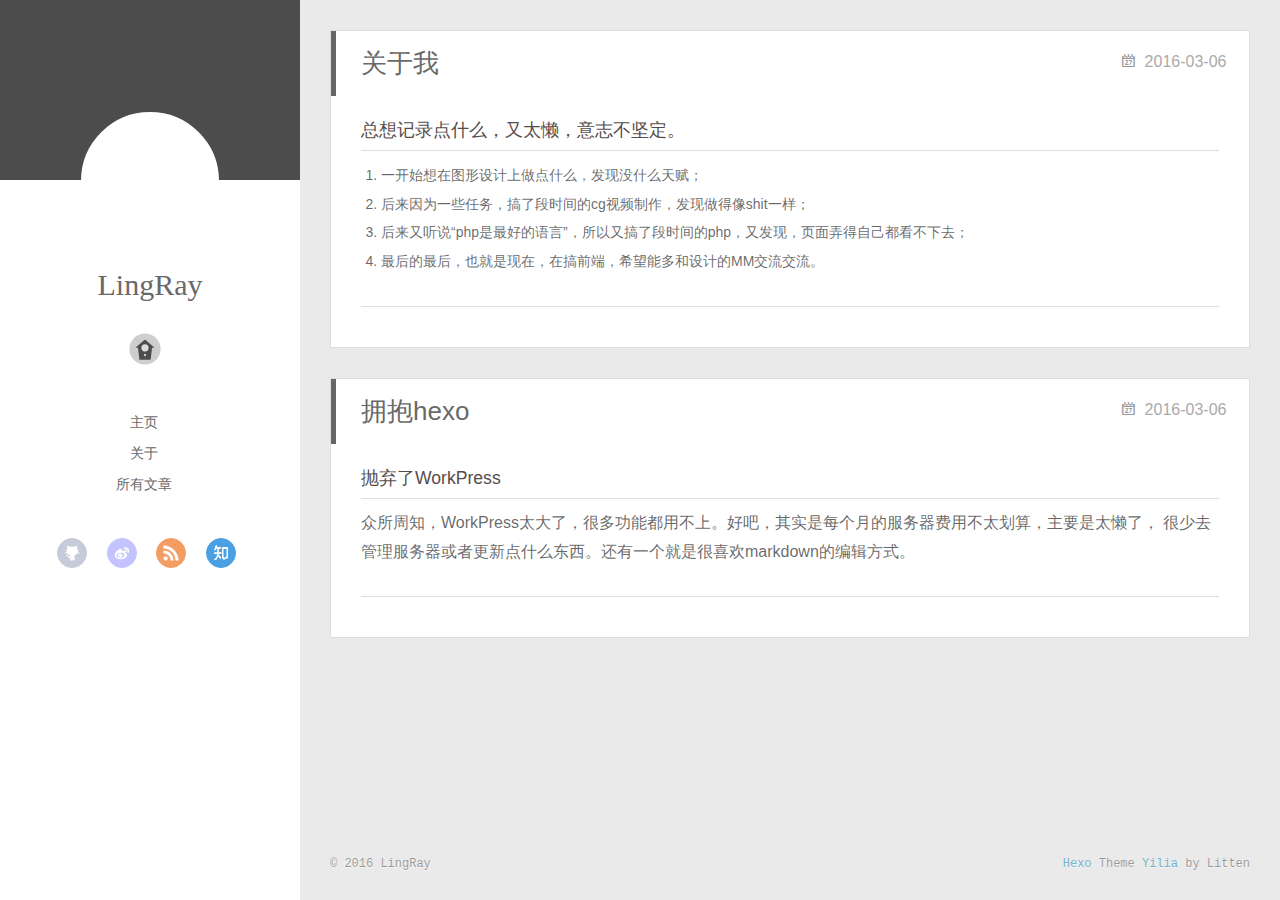
<file: index.html>
<!DOCTYPE html>
<html>
<head>
  <meta charset="utf-8">
  
  <meta http-equiv="X-UA-Compatible" content="IE=edge" >
  <title>LingRay&#39;s Blog</title>
  <meta name="viewport" content="width=device-width, initial-scale=1, maximum-scale=1">
  <meta name="description">
<meta property="og:type" content="website">
<meta property="og:title" content="LingRay's Blog">
<meta property="og:url" content="http://LingRay.github.io/index.html">
<meta property="og:site_name" content="LingRay's Blog">
<meta property="og:description">
<meta name="twitter:card" content="summary">
<meta name="twitter:title" content="LingRay's Blog">
<meta name="twitter:description">
  
    <link rel="alternative" href="/atom.xml" title="LingRay&#39;s Blog" type="application/atom+xml">
  
  
    <link rel="icon" href="/favicon.png">
  
  <link rel="stylesheet" href="/css/style.css">
</head>

<body>
  <div id="container">
    <div class="left-col">
    <div class="overlay"></div>
<div class="intrude-less">
	<header id="header" class="inner">
		<a href="/" class="profilepic">
			
			<img lazy-src="/img/img-head.jpg" class="js-avatar">
			
		</a>

		<hgroup>
		  <h1 class="header-author"><a href="/">LingRay</a></h1>
		</hgroup>

		

		
			<div class="switch-btn">
				<div class="icon">
					<div class="icon-ctn">
						<div class="icon-wrap icon-house" data-idx="0">
							<div class="birdhouse"></div>
							<div class="birdhouse_holes"></div>
						</div>
						<div class="icon-wrap icon-ribbon hide" data-idx="1">
							<div class="ribbon"></div>
						</div>
						
						
						<div class="icon-wrap icon-me hide" data-idx="3">
							<div class="user"></div>
							<div class="shoulder"></div>
						</div>
						
					</div>
					
				</div>
				<div class="tips-box hide">
					<div class="tips-arrow"></div>
					<ul class="tips-inner">
						<li>Menu</li>
						<li>Tags</li>
						
						
						<li>About</li>
						
					</ul>
				</div>
			</div>
		

		<div class="switch-area">
			<div class="switch-wrap">
				<section class="switch-part switch-part1">
					<nav class="header-menu">
						<ul>
						
							<li><a href="/">主页</a></li>
				        
							<li><a href="/about">关于</a></li>
				        
							<li><a href="/archives">所有文章</a></li>
				        
						</ul>
					</nav>
					<nav class="header-nav">
						<div class="social">
							
								<a class="github" target="_blank" href="#" title="github">github</a>
					        
								<a class="weibo" target="_blank" href="http://weibo.com/520020919/" title="weibo">weibo</a>
					        
								<a class="rss" target="_blank" href="#" title="rss">rss</a>
					        
								<a class="zhihu" target="_blank" href="#" title="zhihu">zhihu</a>
					        
						</div>
					</nav>
				</section>
				
				
				<section class="switch-part switch-part2">
					<div class="widget tagcloud" id="js-tagcloud">
						
					</div>
				</section>
				
				
				

				
				
				<section class="switch-part switch-part3">
				
					<div id="js-aboutme">好懒，又想记录点什么······</div>
				</section>
				
			</div>
		</div>
	</header>				
</div>

    </div>
    <div class="mid-col">
      <nav id="mobile-nav">
  	<div class="overlay">
  		<div class="slider-trigger"></div>
  		<h1 class="header-author js-mobile-header hide">LingRay</h1>
  	</div>
	<div class="intrude-less">
		<header id="header" class="inner">
			<div class="profilepic">
			
				<img lazy-src="/img/img-head.jpg" class="js-avatar">
			
			</div>
			<hgroup>
			  <h1 class="header-author">LingRay</h1>
			</hgroup>
			
			<nav class="header-menu">
				<ul>
				
					<li><a href="/">主页</a></li>
		        
					<li><a href="/about">关于</a></li>
		        
					<li><a href="/archives">所有文章</a></li>
		        
		        <div class="clearfix"></div>
				</ul>
			</nav>
			<nav class="header-nav">
				<div class="social">
					
						<a class="github" target="_blank" href="#" title="github">github</a>
			        
						<a class="weibo" target="_blank" href="http://weibo.com/520020919/" title="weibo">weibo</a>
			        
						<a class="rss" target="_blank" href="#" title="rss">rss</a>
			        
						<a class="zhihu" target="_blank" href="#" title="zhihu">zhihu</a>
			        
				</div>
			</nav>
		</header>				
	</div>
</nav>

      <div class="body-wrap">
  
    <article id="post-about/about_me" class="article article-type-post" itemscope itemprop="blogPost">
  
    <div class="article-meta">
      <a href="/2016/03/06/about/about_me/" class="article-date">
  	<time datetime="2016-03-06T13:56:13.831Z" itemprop="datePublished">2016-03-06</time>
</a>
    </div>
  
  <div class="article-inner">
    
      <input type="hidden" class="isFancy" />
    
    
      <header class="article-header">
        
  
    <h1 itemprop="name">
      <a class="article-title" href="/2016/03/06/about/about_me/">关于我</a>
    </h1>
  

      </header>
      
    
    <div class="article-entry" itemprop="articleBody">
      
        <h3 id="总想记录点什么，又太懒，意志不坚定。"><a href="#总想记录点什么，又太懒，意志不坚定。" class="headerlink" title="总想记录点什么，又太懒，意志不坚定。"></a>总想记录点什么，又太懒，意志不坚定。</h3><ol>
<li>一开始想在图形设计上做点什么，发现没什么天赋；</li>
<li>后来因为一些任务，搞了段时间的cg视频制作，发现做得像shit一样；</li>
<li>后来又听说“php是最好的语言”，所以又搞了段时间的php，又发现，页面弄得自己都看不下去；</li>
<li>最后的最后，也就是现在，在搞前端，希望能多和设计的MM交流交流。</li>
</ol>

      
    </div>
    
    <div class="article-info article-info-index">
      
      
      

      
      <div class="clearfix"></div>
    </div>
    
  </div>
  
</article>









  
    <article id="post-init" class="article article-type-post" itemscope itemprop="blogPost">
  
    <div class="article-meta">
      <a href="/2016/03/06/init/" class="article-date">
  	<time datetime="2016-03-06T09:52:07.806Z" itemprop="datePublished">2016-03-06</time>
</a>
    </div>
  
  <div class="article-inner">
    
      <input type="hidden" class="isFancy" />
    
    
      <header class="article-header">
        
  
    <h1 itemprop="name">
      <a class="article-title" href="/2016/03/06/init/">拥抱hexo</a>
    </h1>
  

      </header>
      
    
    <div class="article-entry" itemprop="articleBody">
      
        <h3 id="抛弃了WorkPress"><a href="#抛弃了WorkPress" class="headerlink" title="抛弃了WorkPress"></a>抛弃了WorkPress</h3><p> 众所周知，WorkPress太大了，很多功能都用不上。好吧，其实是每个月的服务器费用不太划算，主要是太懒了， 很少去管理服务器或者更新点什么东西。还有一个就是很喜欢markdown的编辑方式。</p>

      
    </div>
    
    <div class="article-info article-info-index">
      
      
      

      
      <div class="clearfix"></div>
    </div>
    
  </div>
  
</article>









  
  
</div>
      <footer id="footer">
  <div class="outer">
    <div id="footer-info">
    	<div class="footer-left">
    		&copy; 2016 LingRay
    	</div>
      	<div class="footer-right">
      		<a href="http://hexo.io/" target="_blank">Hexo</a>  Theme <a href="https://github.com/litten/hexo-theme-yilia" target="_blank">Yilia</a> by Litten
      	</div>
    </div>
  </div>
</footer>
    </div>
    
  <link rel="stylesheet" href="/fancybox/jquery.fancybox.css">


<script>
	var yiliaConfig = {
		fancybox: true,
		mathjax: true,
		animate: true,
		isHome: true,
		isPost: false,
		isArchive: false,
		isTag: false,
		isCategory: false,
		open_in_new: false
	}
</script>
<script src="http://7.url.cn/edu/jslib/comb/require-2.1.6,jquery-1.9.1.min.js"></script>
<script src="/js/main.js"></script>






<script type="text/x-mathjax-config">
MathJax.Hub.Config({
    tex2jax: {
        inlineMath: [ ['$','$'], ["\\(","\\)"]  ],
        processEscapes: true,
        skipTags: ['script', 'noscript', 'style', 'textarea', 'pre', 'code']
    }
});

MathJax.Hub.Queue(function() {
    var all = MathJax.Hub.getAllJax(), i;
    for(i=0; i < all.length; i += 1) {
        all[i].SourceElement().parentNode.className += ' has-jax';                 
    }       
});
</script>

<script type="text/javascript" src="http://cdn.mathjax.org/mathjax/latest/MathJax.js?config=TeX-AMS-MML_HTMLorMML">
</script>


  </div>
</body>
</html>
</file>
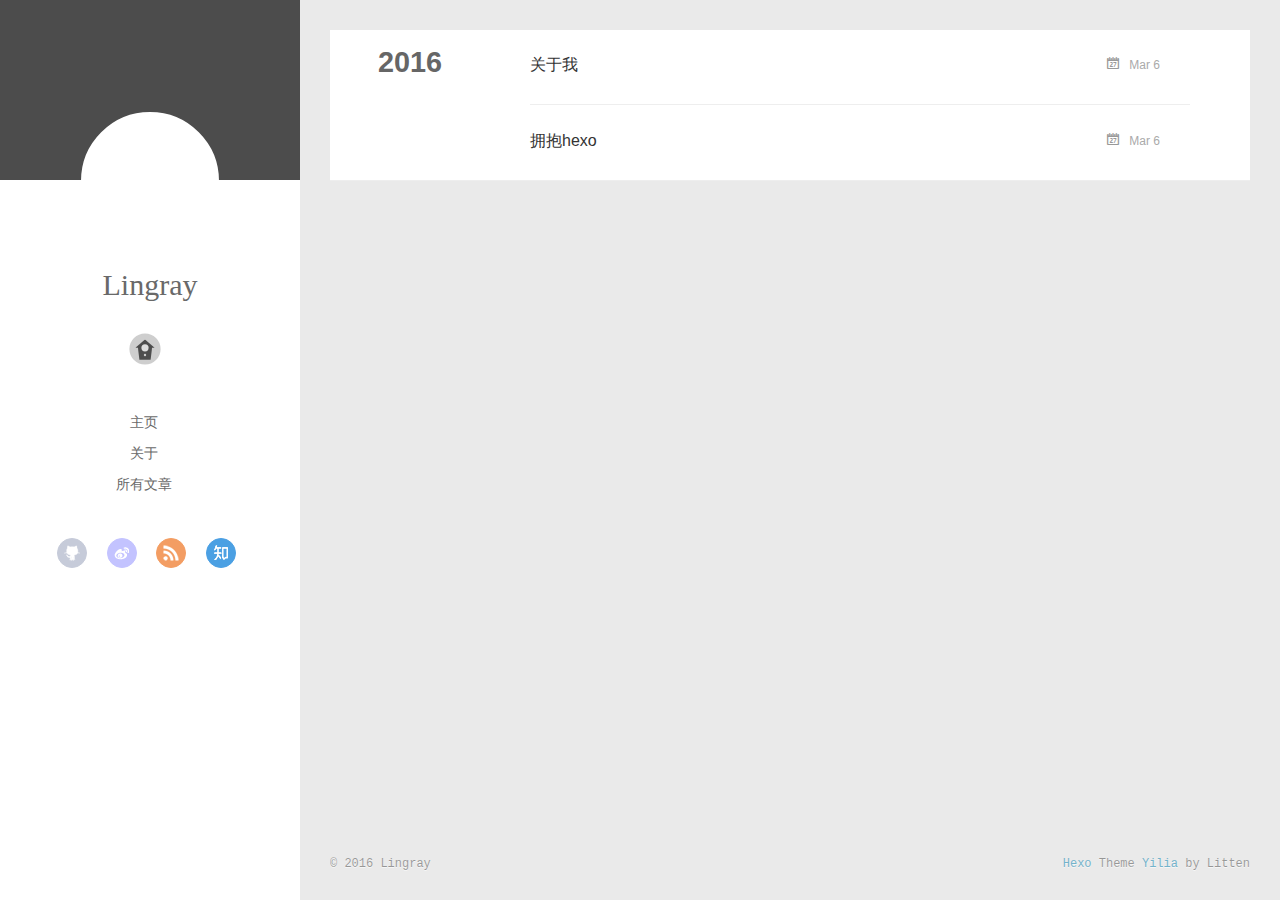
<file: archives/index.html>
<!DOCTYPE html>
<html>
<head>
  <meta charset="utf-8">
  
  <meta http-equiv="X-UA-Compatible" content="IE=edge" >
  <title>Archives | Lingray&#39;s Blog</title>
  <meta name="viewport" content="width=device-width, initial-scale=1, maximum-scale=1">
  <meta name="description">
<meta property="og:type" content="website">
<meta property="og:title" content="Lingray's Blog">
<meta property="og:url" content="http://lingray.github.io/archives/index.html">
<meta property="og:site_name" content="Lingray's Blog">
<meta property="og:description">
<meta name="twitter:card" content="summary">
<meta name="twitter:title" content="Lingray's Blog">
<meta name="twitter:description">
  
    <link rel="alternative" href="/atom.xml" title="Lingray&#39;s Blog" type="application/atom+xml">
  
  
    <link rel="icon" href="/favicon.png">
  
  <link rel="stylesheet" href="/css/style.css">
</head>

<body>
  <div id="container">
    <div class="left-col">
    <div class="overlay"></div>
<div class="intrude-less">
	<header id="header" class="inner">
		<a href="/" class="profilepic">
			
			<img lazy-src="/img/img-head.jpg" class="js-avatar">
			
		</a>

		<hgroup>
		  <h1 class="header-author"><a href="/">Lingray</a></h1>
		</hgroup>

		

		
			<div class="switch-btn">
				<div class="icon">
					<div class="icon-ctn">
						<div class="icon-wrap icon-house" data-idx="0">
							<div class="birdhouse"></div>
							<div class="birdhouse_holes"></div>
						</div>
						<div class="icon-wrap icon-ribbon hide" data-idx="1">
							<div class="ribbon"></div>
						</div>
						
						
						<div class="icon-wrap icon-me hide" data-idx="3">
							<div class="user"></div>
							<div class="shoulder"></div>
						</div>
						
					</div>
					
				</div>
				<div class="tips-box hide">
					<div class="tips-arrow"></div>
					<ul class="tips-inner">
						<li>Menu</li>
						<li>Tags</li>
						
						
						<li>About</li>
						
					</ul>
				</div>
			</div>
		

		<div class="switch-area">
			<div class="switch-wrap">
				<section class="switch-part switch-part1">
					<nav class="header-menu">
						<ul>
						
							<li><a href="/">主页</a></li>
				        
							<li><a href="/about">关于</a></li>
				        
							<li><a href="/archives">所有文章</a></li>
				        
						</ul>
					</nav>
					<nav class="header-nav">
						<div class="social">
							
								<a class="github" target="_blank" href="#" title="github">github</a>
					        
								<a class="weibo" target="_blank" href="http://weibo.com/520020919/" title="weibo">weibo</a>
					        
								<a class="rss" target="_blank" href="#" title="rss">rss</a>
					        
								<a class="zhihu" target="_blank" href="#" title="zhihu">zhihu</a>
					        
						</div>
					</nav>
				</section>
				
				
				<section class="switch-part switch-part2">
					<div class="widget tagcloud" id="js-tagcloud">
						
					</div>
				</section>
				
				
				

				
				
				<section class="switch-part switch-part3">
				
					<div id="js-aboutme">好懒，又想记录点什么······</div>
				</section>
				
			</div>
		</div>
	</header>				
</div>

    </div>
    <div class="mid-col">
      <nav id="mobile-nav">
  	<div class="overlay">
  		<div class="slider-trigger"></div>
  		<h1 class="header-author js-mobile-header hide">Lingray</h1>
  	</div>
	<div class="intrude-less">
		<header id="header" class="inner">
			<div class="profilepic">
			
				<img lazy-src="/img/img-head.jpg" class="js-avatar">
			
			</div>
			<hgroup>
			  <h1 class="header-author">Lingray</h1>
			</hgroup>
			
			<nav class="header-menu">
				<ul>
				
					<li><a href="/">主页</a></li>
		        
					<li><a href="/about">关于</a></li>
		        
					<li><a href="/archives">所有文章</a></li>
		        
		        <div class="clearfix"></div>
				</ul>
			</nav>
			<nav class="header-nav">
				<div class="social">
					
						<a class="github" target="_blank" href="#" title="github">github</a>
			        
						<a class="weibo" target="_blank" href="http://weibo.com/520020919/" title="weibo">weibo</a>
			        
						<a class="rss" target="_blank" href="#" title="rss">rss</a>
			        
						<a class="zhihu" target="_blank" href="#" title="zhihu">zhihu</a>
			        
				</div>
			</nav>
		</header>				
	</div>
</nav>

      <div class="body-wrap">
  
  
    
    
      
      
      <section class="archives-wrap">
        <div class="archive-year-wrap">
          <a href="/archives/2016" class="archive-year">2016</a>
        </div>
        <div class="archives">
    
    <article class="archive-article archive-type-post">
  <div class="archive-article-inner">
    <header class="archive-article-header">
      	<div class="article-meta">
	      	<a href="/2016/03/06/about/about_me/" class="archive-article-date">
  	<time datetime="2016-03-06T13:56:13.831Z" itemprop="datePublished">Mar 6</time>
</a>
        </div>
    	 
  
    <h1 itemprop="name">
      <a class="archive-article-title" href="/2016/03/06/about/about_me/">关于我</a>
    </h1>
  

        <div class="article-info info-on-right">
          
          

        </div>
        <div class="clearfix"></div>
    </header>
  </div>
</article>
  
    
    
    <article class="archive-article archive-type-post">
  <div class="archive-article-inner">
    <header class="archive-article-header">
      	<div class="article-meta">
	      	<a href="/2016/03/06/init/" class="archive-article-date">
  	<time datetime="2016-03-06T09:52:07.806Z" itemprop="datePublished">Mar 6</time>
</a>
        </div>
    	 
  
    <h1 itemprop="name">
      <a class="archive-article-title" href="/2016/03/06/init/">拥抱hexo</a>
    </h1>
  

        <div class="article-info info-on-right">
          
          

        </div>
        <div class="clearfix"></div>
    </header>
  </div>
</article>
  
  
    </div></section>
  

    

</div>
      <footer id="footer">
  <div class="outer">
    <div id="footer-info">
    	<div class="footer-left">
    		&copy; 2016 Lingray
    	</div>
      	<div class="footer-right">
      		<a href="http://hexo.io/" target="_blank">Hexo</a>  Theme <a href="https://github.com/litten/hexo-theme-yilia" target="_blank">Yilia</a> by Litten
      	</div>
    </div>
  </div>
</footer>
    </div>
    
  <link rel="stylesheet" href="/fancybox/jquery.fancybox.css">


<script>
	var yiliaConfig = {
		fancybox: true,
		mathjax: true,
		animate: true,
		isHome: false,
		isPost: false,
		isArchive: true,
		isTag: false,
		isCategory: false,
		open_in_new: false
	}
</script>
<script src="http://7.url.cn/edu/jslib/comb/require-2.1.6,jquery-1.9.1.min.js"></script>
<script src="/js/main.js"></script>






<script type="text/x-mathjax-config">
MathJax.Hub.Config({
    tex2jax: {
        inlineMath: [ ['$','$'], ["\\(","\\)"]  ],
        processEscapes: true,
        skipTags: ['script', 'noscript', 'style', 'textarea', 'pre', 'code']
    }
});

MathJax.Hub.Queue(function() {
    var all = MathJax.Hub.getAllJax(), i;
    for(i=0; i < all.length; i += 1) {
        all[i].SourceElement().parentNode.className += ' has-jax';                 
    }       
});
</script>

<script type="text/javascript" src="http://cdn.mathjax.org/mathjax/latest/MathJax.js?config=TeX-AMS-MML_HTMLorMML">
</script>


  </div>
</body>
</html>
</file>
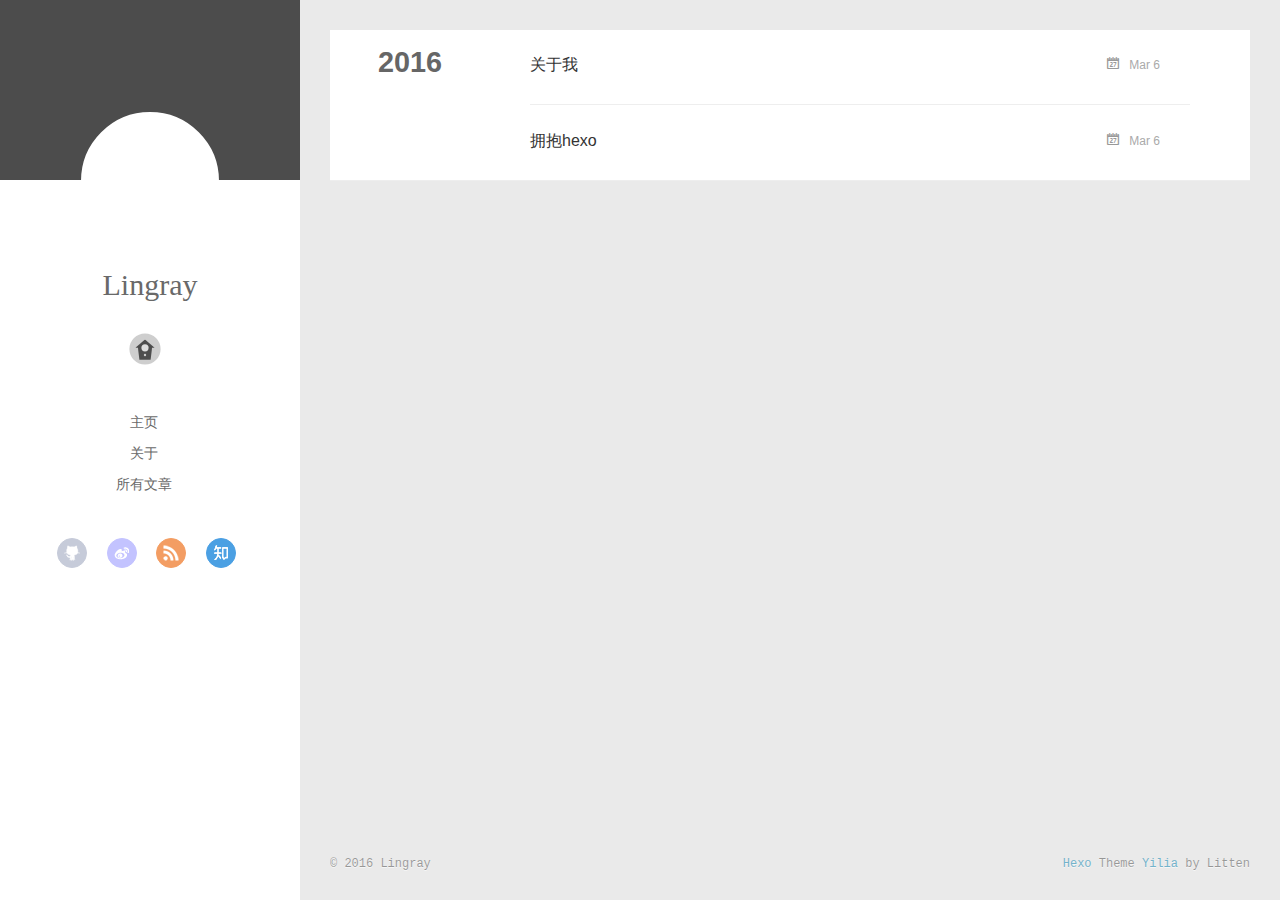
<file: archives/2016/index.html>
<!DOCTYPE html>
<html>
<head>
  <meta charset="utf-8">
  
  <meta http-equiv="X-UA-Compatible" content="IE=edge" >
  <title>Archives: 2016 | Lingray&#39;s Blog</title>
  <meta name="viewport" content="width=device-width, initial-scale=1, maximum-scale=1">
  <meta name="description">
<meta property="og:type" content="website">
<meta property="og:title" content="Lingray's Blog">
<meta property="og:url" content="http://lingray.github.io/archives/2016/index.html">
<meta property="og:site_name" content="Lingray's Blog">
<meta property="og:description">
<meta name="twitter:card" content="summary">
<meta name="twitter:title" content="Lingray's Blog">
<meta name="twitter:description">
  
    <link rel="alternative" href="/atom.xml" title="Lingray&#39;s Blog" type="application/atom+xml">
  
  
    <link rel="icon" href="/favicon.png">
  
  <link rel="stylesheet" href="/css/style.css">
</head>

<body>
  <div id="container">
    <div class="left-col">
    <div class="overlay"></div>
<div class="intrude-less">
	<header id="header" class="inner">
		<a href="/" class="profilepic">
			
			<img lazy-src="/img/img-head.jpg" class="js-avatar">
			
		</a>

		<hgroup>
		  <h1 class="header-author"><a href="/">Lingray</a></h1>
		</hgroup>

		

		
			<div class="switch-btn">
				<div class="icon">
					<div class="icon-ctn">
						<div class="icon-wrap icon-house" data-idx="0">
							<div class="birdhouse"></div>
							<div class="birdhouse_holes"></div>
						</div>
						<div class="icon-wrap icon-ribbon hide" data-idx="1">
							<div class="ribbon"></div>
						</div>
						
						
						<div class="icon-wrap icon-me hide" data-idx="3">
							<div class="user"></div>
							<div class="shoulder"></div>
						</div>
						
					</div>
					
				</div>
				<div class="tips-box hide">
					<div class="tips-arrow"></div>
					<ul class="tips-inner">
						<li>Menu</li>
						<li>Tags</li>
						
						
						<li>About</li>
						
					</ul>
				</div>
			</div>
		

		<div class="switch-area">
			<div class="switch-wrap">
				<section class="switch-part switch-part1">
					<nav class="header-menu">
						<ul>
						
							<li><a href="/">主页</a></li>
				        
							<li><a href="/about">关于</a></li>
				        
							<li><a href="/archives">所有文章</a></li>
				        
						</ul>
					</nav>
					<nav class="header-nav">
						<div class="social">
							
								<a class="github" target="_blank" href="#" title="github">github</a>
					        
								<a class="weibo" target="_blank" href="http://weibo.com/520020919/" title="weibo">weibo</a>
					        
								<a class="rss" target="_blank" href="#" title="rss">rss</a>
					        
								<a class="zhihu" target="_blank" href="#" title="zhihu">zhihu</a>
					        
						</div>
					</nav>
				</section>
				
				
				<section class="switch-part switch-part2">
					<div class="widget tagcloud" id="js-tagcloud">
						
					</div>
				</section>
				
				
				

				
				
				<section class="switch-part switch-part3">
				
					<div id="js-aboutme">好懒，又想记录点什么······</div>
				</section>
				
			</div>
		</div>
	</header>				
</div>

    </div>
    <div class="mid-col">
      <nav id="mobile-nav">
  	<div class="overlay">
  		<div class="slider-trigger"></div>
  		<h1 class="header-author js-mobile-header hide">Lingray</h1>
  	</div>
	<div class="intrude-less">
		<header id="header" class="inner">
			<div class="profilepic">
			
				<img lazy-src="/img/img-head.jpg" class="js-avatar">
			
			</div>
			<hgroup>
			  <h1 class="header-author">Lingray</h1>
			</hgroup>
			
			<nav class="header-menu">
				<ul>
				
					<li><a href="/">主页</a></li>
		        
					<li><a href="/about">关于</a></li>
		        
					<li><a href="/archives">所有文章</a></li>
		        
		        <div class="clearfix"></div>
				</ul>
			</nav>
			<nav class="header-nav">
				<div class="social">
					
						<a class="github" target="_blank" href="#" title="github">github</a>
			        
						<a class="weibo" target="_blank" href="http://weibo.com/520020919/" title="weibo">weibo</a>
			        
						<a class="rss" target="_blank" href="#" title="rss">rss</a>
			        
						<a class="zhihu" target="_blank" href="#" title="zhihu">zhihu</a>
			        
				</div>
			</nav>
		</header>				
	</div>
</nav>

      <div class="body-wrap">
  
  
    
    
      
      
      <section class="archives-wrap">
        <div class="archive-year-wrap">
          <a href="/archives/2016" class="archive-year">2016</a>
        </div>
        <div class="archives">
    
    <article class="archive-article archive-type-post">
  <div class="archive-article-inner">
    <header class="archive-article-header">
      	<div class="article-meta">
	      	<a href="/2016/03/06/about/about_me/" class="archive-article-date">
  	<time datetime="2016-03-06T13:56:13.831Z" itemprop="datePublished">Mar 6</time>
</a>
        </div>
    	 
  
    <h1 itemprop="name">
      <a class="archive-article-title" href="/2016/03/06/about/about_me/">关于我</a>
    </h1>
  

        <div class="article-info info-on-right">
          
          

        </div>
        <div class="clearfix"></div>
    </header>
  </div>
</article>
  
    
    
    <article class="archive-article archive-type-post">
  <div class="archive-article-inner">
    <header class="archive-article-header">
      	<div class="article-meta">
	      	<a href="/2016/03/06/init/" class="archive-article-date">
  	<time datetime="2016-03-06T09:52:07.806Z" itemprop="datePublished">Mar 6</time>
</a>
        </div>
    	 
  
    <h1 itemprop="name">
      <a class="archive-article-title" href="/2016/03/06/init/">拥抱hexo</a>
    </h1>
  

        <div class="article-info info-on-right">
          
          

        </div>
        <div class="clearfix"></div>
    </header>
  </div>
</article>
  
  
    </div></section>
  

    

</div>
      <footer id="footer">
  <div class="outer">
    <div id="footer-info">
    	<div class="footer-left">
    		&copy; 2016 Lingray
    	</div>
      	<div class="footer-right">
      		<a href="http://hexo.io/" target="_blank">Hexo</a>  Theme <a href="https://github.com/litten/hexo-theme-yilia" target="_blank">Yilia</a> by Litten
      	</div>
    </div>
  </div>
</footer>
    </div>
    
  <link rel="stylesheet" href="/fancybox/jquery.fancybox.css">


<script>
	var yiliaConfig = {
		fancybox: true,
		mathjax: true,
		animate: true,
		isHome: false,
		isPost: false,
		isArchive: true,
		isTag: false,
		isCategory: false,
		open_in_new: false
	}
</script>
<script src="http://7.url.cn/edu/jslib/comb/require-2.1.6,jquery-1.9.1.min.js"></script>
<script src="/js/main.js"></script>






<script type="text/x-mathjax-config">
MathJax.Hub.Config({
    tex2jax: {
        inlineMath: [ ['$','$'], ["\\(","\\)"]  ],
        processEscapes: true,
        skipTags: ['script', 'noscript', 'style', 'textarea', 'pre', 'code']
    }
});

MathJax.Hub.Queue(function() {
    var all = MathJax.Hub.getAllJax(), i;
    for(i=0; i < all.length; i += 1) {
        all[i].SourceElement().parentNode.className += ' has-jax';                 
    }       
});
</script>

<script type="text/javascript" src="http://cdn.mathjax.org/mathjax/latest/MathJax.js?config=TeX-AMS-MML_HTMLorMML">
</script>


  </div>
</body>
</html>
</file>
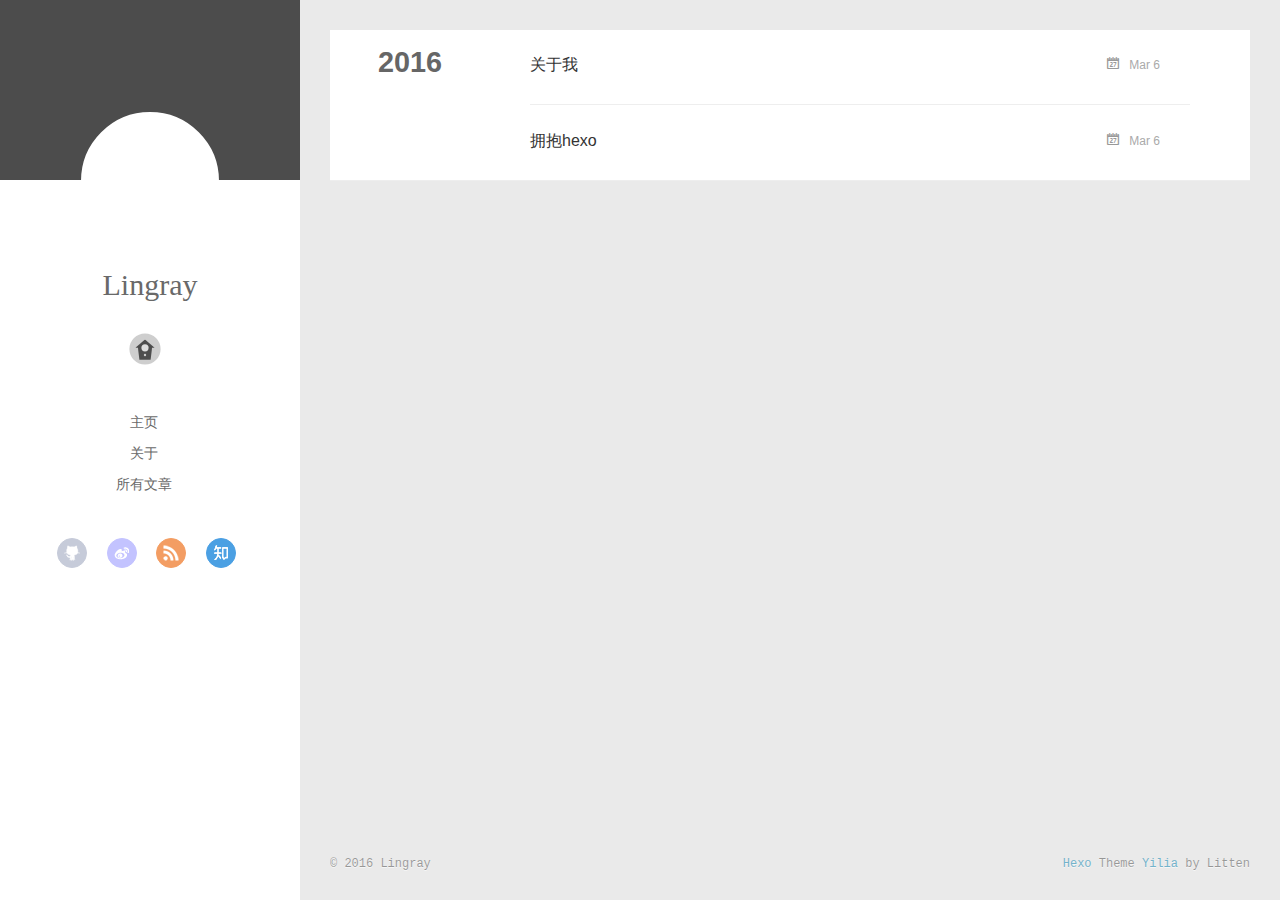
<file: archives/2016/03/index.html>
<!DOCTYPE html>
<html>
<head>
  <meta charset="utf-8">
  
  <meta http-equiv="X-UA-Compatible" content="IE=edge" >
  <title>Archives: 2016/3 | Lingray&#39;s Blog</title>
  <meta name="viewport" content="width=device-width, initial-scale=1, maximum-scale=1">
  <meta name="description">
<meta property="og:type" content="website">
<meta property="og:title" content="Lingray's Blog">
<meta property="og:url" content="http://lingray.github.io/archives/2016/03/index.html">
<meta property="og:site_name" content="Lingray's Blog">
<meta property="og:description">
<meta name="twitter:card" content="summary">
<meta name="twitter:title" content="Lingray's Blog">
<meta name="twitter:description">
  
    <link rel="alternative" href="/atom.xml" title="Lingray&#39;s Blog" type="application/atom+xml">
  
  
    <link rel="icon" href="/favicon.png">
  
  <link rel="stylesheet" href="/css/style.css">
</head>

<body>
  <div id="container">
    <div class="left-col">
    <div class="overlay"></div>
<div class="intrude-less">
	<header id="header" class="inner">
		<a href="/" class="profilepic">
			
			<img lazy-src="/img/img-head.jpg" class="js-avatar">
			
		</a>

		<hgroup>
		  <h1 class="header-author"><a href="/">Lingray</a></h1>
		</hgroup>

		

		
			<div class="switch-btn">
				<div class="icon">
					<div class="icon-ctn">
						<div class="icon-wrap icon-house" data-idx="0">
							<div class="birdhouse"></div>
							<div class="birdhouse_holes"></div>
						</div>
						<div class="icon-wrap icon-ribbon hide" data-idx="1">
							<div class="ribbon"></div>
						</div>
						
						
						<div class="icon-wrap icon-me hide" data-idx="3">
							<div class="user"></div>
							<div class="shoulder"></div>
						</div>
						
					</div>
					
				</div>
				<div class="tips-box hide">
					<div class="tips-arrow"></div>
					<ul class="tips-inner">
						<li>Menu</li>
						<li>Tags</li>
						
						
						<li>About</li>
						
					</ul>
				</div>
			</div>
		

		<div class="switch-area">
			<div class="switch-wrap">
				<section class="switch-part switch-part1">
					<nav class="header-menu">
						<ul>
						
							<li><a href="/">主页</a></li>
				        
							<li><a href="/about">关于</a></li>
				        
							<li><a href="/archives">所有文章</a></li>
				        
						</ul>
					</nav>
					<nav class="header-nav">
						<div class="social">
							
								<a class="github" target="_blank" href="#" title="github">github</a>
					        
								<a class="weibo" target="_blank" href="http://weibo.com/520020919/" title="weibo">weibo</a>
					        
								<a class="rss" target="_blank" href="#" title="rss">rss</a>
					        
								<a class="zhihu" target="_blank" href="#" title="zhihu">zhihu</a>
					        
						</div>
					</nav>
				</section>
				
				
				<section class="switch-part switch-part2">
					<div class="widget tagcloud" id="js-tagcloud">
						
					</div>
				</section>
				
				
				

				
				
				<section class="switch-part switch-part3">
				
					<div id="js-aboutme">好懒，又想记录点什么······</div>
				</section>
				
			</div>
		</div>
	</header>				
</div>

    </div>
    <div class="mid-col">
      <nav id="mobile-nav">
  	<div class="overlay">
  		<div class="slider-trigger"></div>
  		<h1 class="header-author js-mobile-header hide">Lingray</h1>
  	</div>
	<div class="intrude-less">
		<header id="header" class="inner">
			<div class="profilepic">
			
				<img lazy-src="/img/img-head.jpg" class="js-avatar">
			
			</div>
			<hgroup>
			  <h1 class="header-author">Lingray</h1>
			</hgroup>
			
			<nav class="header-menu">
				<ul>
				
					<li><a href="/">主页</a></li>
		        
					<li><a href="/about">关于</a></li>
		        
					<li><a href="/archives">所有文章</a></li>
		        
		        <div class="clearfix"></div>
				</ul>
			</nav>
			<nav class="header-nav">
				<div class="social">
					
						<a class="github" target="_blank" href="#" title="github">github</a>
			        
						<a class="weibo" target="_blank" href="http://weibo.com/520020919/" title="weibo">weibo</a>
			        
						<a class="rss" target="_blank" href="#" title="rss">rss</a>
			        
						<a class="zhihu" target="_blank" href="#" title="zhihu">zhihu</a>
			        
				</div>
			</nav>
		</header>				
	</div>
</nav>

      <div class="body-wrap">
  
  
    
    
      
      
      <section class="archives-wrap">
        <div class="archive-year-wrap">
          <a href="/archives/2016" class="archive-year">2016</a>
        </div>
        <div class="archives">
    
    <article class="archive-article archive-type-post">
  <div class="archive-article-inner">
    <header class="archive-article-header">
      	<div class="article-meta">
	      	<a href="/2016/03/06/about/about_me/" class="archive-article-date">
  	<time datetime="2016-03-06T13:56:13.831Z" itemprop="datePublished">Mar 6</time>
</a>
        </div>
    	 
  
    <h1 itemprop="name">
      <a class="archive-article-title" href="/2016/03/06/about/about_me/">关于我</a>
    </h1>
  

        <div class="article-info info-on-right">
          
          

        </div>
        <div class="clearfix"></div>
    </header>
  </div>
</article>
  
    
    
    <article class="archive-article archive-type-post">
  <div class="archive-article-inner">
    <header class="archive-article-header">
      	<div class="article-meta">
	      	<a href="/2016/03/06/init/" class="archive-article-date">
  	<time datetime="2016-03-06T09:52:07.806Z" itemprop="datePublished">Mar 6</time>
</a>
        </div>
    	 
  
    <h1 itemprop="name">
      <a class="archive-article-title" href="/2016/03/06/init/">拥抱hexo</a>
    </h1>
  

        <div class="article-info info-on-right">
          
          

        </div>
        <div class="clearfix"></div>
    </header>
  </div>
</article>
  
  
    </div></section>
  

    

</div>
      <footer id="footer">
  <div class="outer">
    <div id="footer-info">
    	<div class="footer-left">
    		&copy; 2016 Lingray
    	</div>
      	<div class="footer-right">
      		<a href="http://hexo.io/" target="_blank">Hexo</a>  Theme <a href="https://github.com/litten/hexo-theme-yilia" target="_blank">Yilia</a> by Litten
      	</div>
    </div>
  </div>
</footer>
    </div>
    
  <link rel="stylesheet" href="/fancybox/jquery.fancybox.css">


<script>
	var yiliaConfig = {
		fancybox: true,
		mathjax: true,
		animate: true,
		isHome: false,
		isPost: false,
		isArchive: true,
		isTag: false,
		isCategory: false,
		open_in_new: false
	}
</script>
<script src="http://7.url.cn/edu/jslib/comb/require-2.1.6,jquery-1.9.1.min.js"></script>
<script src="/js/main.js"></script>






<script type="text/x-mathjax-config">
MathJax.Hub.Config({
    tex2jax: {
        inlineMath: [ ['$','$'], ["\\(","\\)"]  ],
        processEscapes: true,
        skipTags: ['script', 'noscript', 'style', 'textarea', 'pre', 'code']
    }
});

MathJax.Hub.Queue(function() {
    var all = MathJax.Hub.getAllJax(), i;
    for(i=0; i < all.length; i += 1) {
        all[i].SourceElement().parentNode.className += ' has-jax';                 
    }       
});
</script>

<script type="text/javascript" src="http://cdn.mathjax.org/mathjax/latest/MathJax.js?config=TeX-AMS-MML_HTMLorMML">
</script>


  </div>
</body>
</html>
</file>
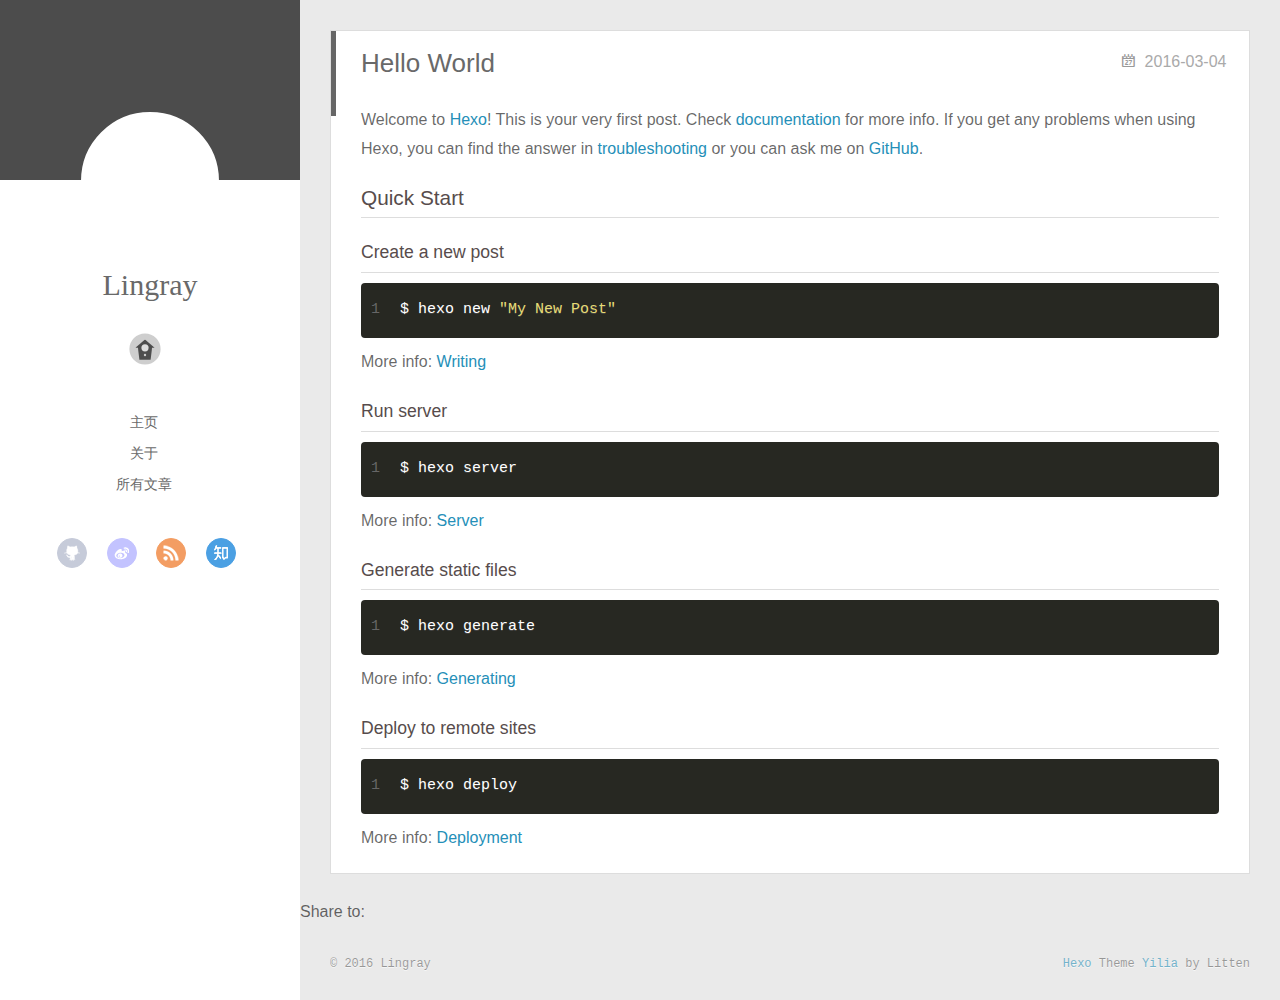
<file: 2016/03/04/hello-world/index.html>
<!DOCTYPE html>
<html>
<head>
  <meta charset="utf-8">
  
  <meta http-equiv="X-UA-Compatible" content="IE=edge" >
  <title>Hello World | Lingray&#39;s Blog</title>
  <meta name="viewport" content="width=device-width, initial-scale=1, maximum-scale=1">
  <meta name="description" content="Welcome to Hexo! This is your very first post. Check documentation for more info. If you get any problems when using Hexo, you can find the answer in troubleshooting or you can ask me on GitHub.
Quick">
<meta property="og:type" content="article">
<meta property="og:title" content="Hello World">
<meta property="og:url" content="http://lingray.github.io/2016/03/04/hello-world/index.html">
<meta property="og:site_name" content="Lingray's Blog">
<meta property="og:description" content="Welcome to Hexo! This is your very first post. Check documentation for more info. If you get any problems when using Hexo, you can find the answer in troubleshooting or you can ask me on GitHub.
Quick">
<meta property="og:updated_time" content="2016-03-04T14:40:35.456Z">
<meta name="twitter:card" content="summary">
<meta name="twitter:title" content="Hello World">
<meta name="twitter:description" content="Welcome to Hexo! This is your very first post. Check documentation for more info. If you get any problems when using Hexo, you can find the answer in troubleshooting or you can ask me on GitHub.
Quick">
  
    <link rel="alternative" href="/atom.xml" title="Lingray&#39;s Blog" type="application/atom+xml">
  
  
    <link rel="icon" href="/favicon.png">
  
  <link rel="stylesheet" href="/css/style.css">
</head>

<body>
  <div id="container">
    <div class="left-col">
    <div class="overlay"></div>
<div class="intrude-less">
	<header id="header" class="inner">
		<a href="/" class="profilepic">
			
			<img lazy-src="/img/img-head.jpg" class="js-avatar">
			
		</a>

		<hgroup>
		  <h1 class="header-author"><a href="/">Lingray</a></h1>
		</hgroup>

		

		
			<div class="switch-btn">
				<div class="icon">
					<div class="icon-ctn">
						<div class="icon-wrap icon-house" data-idx="0">
							<div class="birdhouse"></div>
							<div class="birdhouse_holes"></div>
						</div>
						<div class="icon-wrap icon-ribbon hide" data-idx="1">
							<div class="ribbon"></div>
						</div>
						
						
						<div class="icon-wrap icon-me hide" data-idx="3">
							<div class="user"></div>
							<div class="shoulder"></div>
						</div>
						
					</div>
					
				</div>
				<div class="tips-box hide">
					<div class="tips-arrow"></div>
					<ul class="tips-inner">
						<li>Menu</li>
						<li>Tags</li>
						
						
						<li>About</li>
						
					</ul>
				</div>
			</div>
		

		<div class="switch-area">
			<div class="switch-wrap">
				<section class="switch-part switch-part1">
					<nav class="header-menu">
						<ul>
						
							<li><a href="/">主页</a></li>
				        
							<li><a href="/about">关于</a></li>
				        
							<li><a href="/archives">所有文章</a></li>
				        
						</ul>
					</nav>
					<nav class="header-nav">
						<div class="social">
							
								<a class="github" target="_blank" href="#" title="github">github</a>
					        
								<a class="weibo" target="_blank" href="http://weibo.com/520020919/" title="weibo">weibo</a>
					        
								<a class="rss" target="_blank" href="#" title="rss">rss</a>
					        
								<a class="zhihu" target="_blank" href="#" title="zhihu">zhihu</a>
					        
						</div>
					</nav>
				</section>
				
				
				<section class="switch-part switch-part2">
					<div class="widget tagcloud" id="js-tagcloud">
						
					</div>
				</section>
				
				
				

				
				
				<section class="switch-part switch-part3">
				
					<div id="js-aboutme">我是谁，我从哪里来，我到哪里去？我就是我，是颜色不一样的吃货…</div>
				</section>
				
			</div>
		</div>
	</header>				
</div>

    </div>
    <div class="mid-col">
      <nav id="mobile-nav">
  	<div class="overlay">
  		<div class="slider-trigger"></div>
  		<h1 class="header-author js-mobile-header hide">Lingray</h1>
  	</div>
	<div class="intrude-less">
		<header id="header" class="inner">
			<div class="profilepic">
			
				<img lazy-src="/img/img-head.jpg" class="js-avatar">
			
			</div>
			<hgroup>
			  <h1 class="header-author">Lingray</h1>
			</hgroup>
			
			<nav class="header-menu">
				<ul>
				
					<li><a href="/">主页</a></li>
		        
					<li><a href="/about">关于</a></li>
		        
					<li><a href="/archives">所有文章</a></li>
		        
		        <div class="clearfix"></div>
				</ul>
			</nav>
			<nav class="header-nav">
				<div class="social">
					
						<a class="github" target="_blank" href="#" title="github">github</a>
			        
						<a class="weibo" target="_blank" href="http://weibo.com/520020919/" title="weibo">weibo</a>
			        
						<a class="rss" target="_blank" href="#" title="rss">rss</a>
			        
						<a class="zhihu" target="_blank" href="#" title="zhihu">zhihu</a>
			        
				</div>
			</nav>
		</header>				
	</div>
</nav>

      <div class="body-wrap"><article id="post-hello-world" class="article article-type-post" itemscope itemprop="blogPost">
  
    <div class="article-meta">
      <a href="/2016/03/04/hello-world/" class="article-date">
  	<time datetime="2016-03-04T14:40:35.455Z" itemprop="datePublished">2016-03-04</time>
</a>
    </div>
  
  <div class="article-inner">
    
      <input type="hidden" class="isFancy" />
    
    
      <header class="article-header">
        
  
    <h1 class="article-title" itemprop="name">
      Hello World
    </h1>
  

      </header>
      
      <div class="article-info article-info-post">
        
        

        <div class="clearfix"></div>
      </div>
      
    
    <div class="article-entry" itemprop="articleBody">
      
        <p>Welcome to <a href="https://hexo.io/" target="_blank" rel="external">Hexo</a>! This is your very first post. Check <a href="https://hexo.io/docs/" target="_blank" rel="external">documentation</a> for more info. If you get any problems when using Hexo, you can find the answer in <a href="https://hexo.io/docs/troubleshooting.html" target="_blank" rel="external">troubleshooting</a> or you can ask me on <a href="https://github.com/hexojs/hexo/issues" target="_blank" rel="external">GitHub</a>.</p>
<h2 id="Quick-Start"><a href="#Quick-Start" class="headerlink" title="Quick Start"></a>Quick Start</h2><h3 id="Create-a-new-post"><a href="#Create-a-new-post" class="headerlink" title="Create a new post"></a>Create a new post</h3><figure class="highlight bash"><table><tr><td class="gutter"><pre><span class="line">1</span><br></pre></td><td class="code"><pre><span class="line">$ hexo new <span class="string">"My New Post"</span></span><br></pre></td></tr></table></figure>
<p>More info: <a href="https://hexo.io/docs/writing.html" target="_blank" rel="external">Writing</a></p>
<h3 id="Run-server"><a href="#Run-server" class="headerlink" title="Run server"></a>Run server</h3><figure class="highlight bash"><table><tr><td class="gutter"><pre><span class="line">1</span><br></pre></td><td class="code"><pre><span class="line">$ hexo server</span><br></pre></td></tr></table></figure>
<p>More info: <a href="https://hexo.io/docs/server.html" target="_blank" rel="external">Server</a></p>
<h3 id="Generate-static-files"><a href="#Generate-static-files" class="headerlink" title="Generate static files"></a>Generate static files</h3><figure class="highlight bash"><table><tr><td class="gutter"><pre><span class="line">1</span><br></pre></td><td class="code"><pre><span class="line">$ hexo generate</span><br></pre></td></tr></table></figure>
<p>More info: <a href="https://hexo.io/docs/generating.html" target="_blank" rel="external">Generating</a></p>
<h3 id="Deploy-to-remote-sites"><a href="#Deploy-to-remote-sites" class="headerlink" title="Deploy to remote sites"></a>Deploy to remote sites</h3><figure class="highlight bash"><table><tr><td class="gutter"><pre><span class="line">1</span><br></pre></td><td class="code"><pre><span class="line">$ hexo deploy</span><br></pre></td></tr></table></figure>
<p>More info: <a href="https://hexo.io/docs/deployment.html" target="_blank" rel="external">Deployment</a></p>

      
    </div>
    
  </div>
  
    
  
</article>


<div class="share_jia">
	<!-- JiaThis Button BEGIN -->
	<div class="jiathis_style">
		<span class="jiathis_txt">Share to: &nbsp; </span>
		<a class="jiathis_button_facebook"></a> 
    <a class="jiathis_button_twitter"></a>
    <a class="jiathis_button_plus"></a> 
    <a class="jiathis_button_tsina"></a>
		<a class="jiathis_button_cqq"></a>
		<a class="jiathis_button_douban"></a>
		<a class="jiathis_button_weixin"></a>
		<a class="jiathis_button_tumblr"></a>
    <a href="http://www.jiathis.com/share" class="jiathis jiathis_txt jtico jtico_jiathis" target="_blank"></a>
	</div>
	<script type="text/javascript" src="http://v3.jiathis.com/code/jia.js?uid=1405949716054953" charset="utf-8"></script>
	<!-- JiaThis Button END -->
</div>






<div class="duoshuo">
	<!-- 多说评论框 start -->
	<div class="ds-thread" data-thread-key="hello-world" data-title="Hello World" data-url="http://lingray.github.io/2016/03/04/hello-world/"></div>
	<!-- 多说评论框 end -->
	<!-- 多说公共JS代码 start (一个网页只需插入一次) -->
	<script type="text/javascript">
	var duoshuoQuery = {short_name:"true"};
	(function() {
		var ds = document.createElement('script');
		ds.type = 'text/javascript';ds.async = true;
		ds.src = (document.location.protocol == 'https:' ? 'https:' : 'http:') + '//static.duoshuo.com/embed.js';
		ds.charset = 'UTF-8';
		(document.getElementsByTagName('head')[0] 
		 || document.getElementsByTagName('body')[0]).appendChild(ds);
	})();
	</script>
	<!-- 多说公共JS代码 end -->
</div>




</div>
      <footer id="footer">
  <div class="outer">
    <div id="footer-info">
    	<div class="footer-left">
    		&copy; 2016 Lingray
    	</div>
      	<div class="footer-right">
      		<a href="http://hexo.io/" target="_blank">Hexo</a>  Theme <a href="https://github.com/litten/hexo-theme-yilia" target="_blank">Yilia</a> by Litten
      	</div>
    </div>
  </div>
</footer>
    </div>
    
  <link rel="stylesheet" href="/fancybox/jquery.fancybox.css">


<script>
	var yiliaConfig = {
		fancybox: true,
		mathjax: true,
		animate: true,
		isHome: false,
		isPost: true,
		isArchive: false,
		isTag: false,
		isCategory: false,
		open_in_new: false
	}
</script>
<script src="http://7.url.cn/edu/jslib/comb/require-2.1.6,jquery-1.9.1.min.js"></script>
<script src="/js/main.js"></script>






<script type="text/x-mathjax-config">
MathJax.Hub.Config({
    tex2jax: {
        inlineMath: [ ['$','$'], ["\\(","\\)"]  ],
        processEscapes: true,
        skipTags: ['script', 'noscript', 'style', 'textarea', 'pre', 'code']
    }
});

MathJax.Hub.Queue(function() {
    var all = MathJax.Hub.getAllJax(), i;
    for(i=0; i < all.length; i += 1) {
        all[i].SourceElement().parentNode.className += ' has-jax';                 
    }       
});
</script>

<script type="text/javascript" src="http://cdn.mathjax.org/mathjax/latest/MathJax.js?config=TeX-AMS-MML_HTMLorMML">
</script>


  </div>
</body>
</html>
</file>
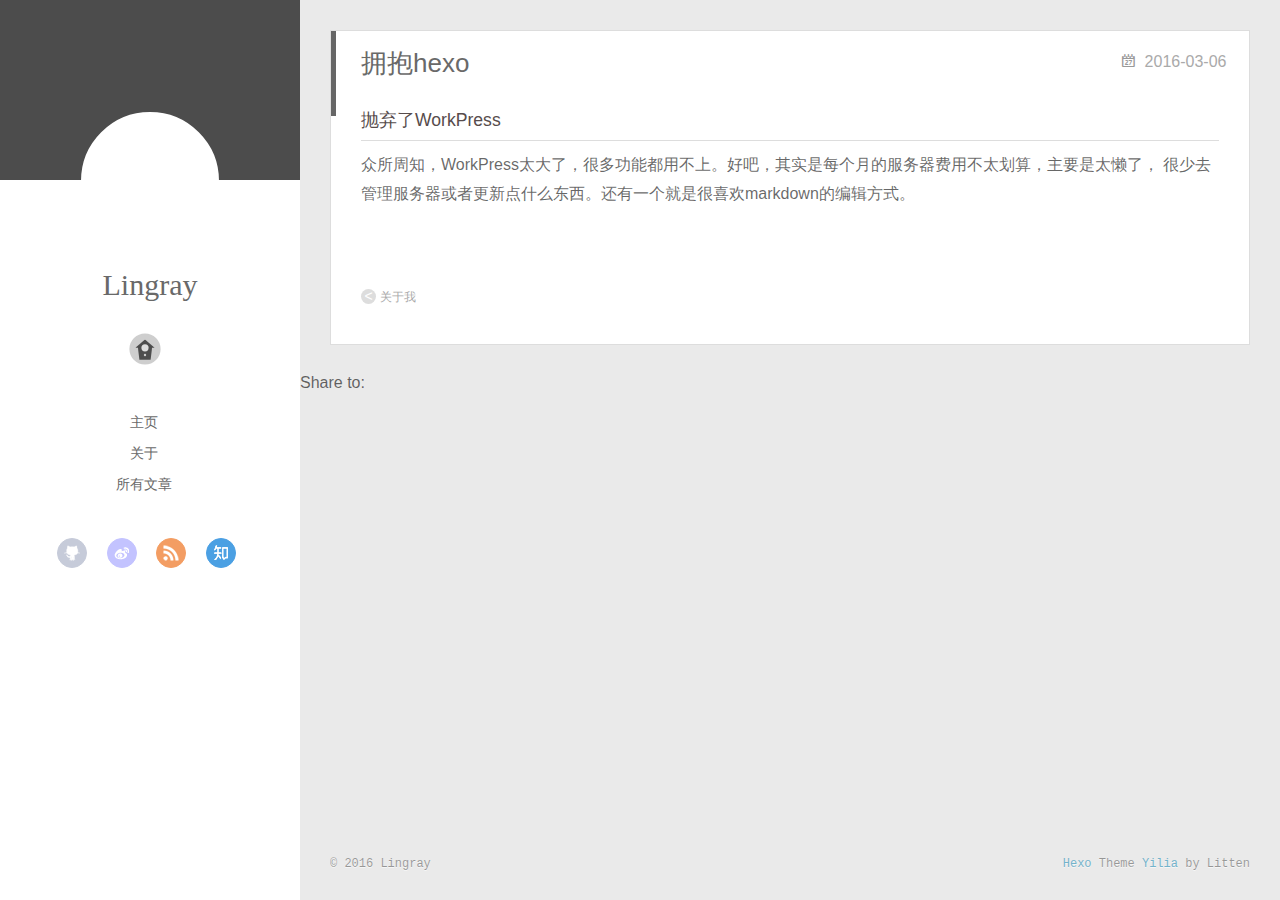
<file: 2016/03/06/init/index.html>
<!DOCTYPE html>
<html>
<head>
  <meta charset="utf-8">
  
  <meta http-equiv="X-UA-Compatible" content="IE=edge" >
  <title>拥抱hexo | Lingray&#39;s Blog</title>
  <meta name="viewport" content="width=device-width, initial-scale=1, maximum-scale=1">
  <meta name="description" content="抛弃了WorkPress 众所周知，WorkPress太大了，很多功能都用不上。好吧，其实是每个月的服务器费用不太划算，主要是太懒了， 很少去管理服务器或者更新点什么东西。还有一个就是很喜欢markdown的编辑方式。">
<meta property="og:type" content="article">
<meta property="og:title" content="拥抱hexo">
<meta property="og:url" content="http://lingray.github.io/2016/03/06/init/index.html">
<meta property="og:site_name" content="Lingray's Blog">
<meta property="og:description" content="抛弃了WorkPress 众所周知，WorkPress太大了，很多功能都用不上。好吧，其实是每个月的服务器费用不太划算，主要是太懒了， 很少去管理服务器或者更新点什么东西。还有一个就是很喜欢markdown的编辑方式。">
<meta property="og:updated_time" content="2016-03-06T12:32:07.538Z">
<meta name="twitter:card" content="summary">
<meta name="twitter:title" content="拥抱hexo">
<meta name="twitter:description" content="抛弃了WorkPress 众所周知，WorkPress太大了，很多功能都用不上。好吧，其实是每个月的服务器费用不太划算，主要是太懒了， 很少去管理服务器或者更新点什么东西。还有一个就是很喜欢markdown的编辑方式。">
  
    <link rel="alternative" href="/atom.xml" title="Lingray&#39;s Blog" type="application/atom+xml">
  
  
    <link rel="icon" href="/favicon.png">
  
  <link rel="stylesheet" href="/css/style.css">
</head>

<body>
  <div id="container">
    <div class="left-col">
    <div class="overlay"></div>
<div class="intrude-less">
	<header id="header" class="inner">
		<a href="/" class="profilepic">
			
			<img lazy-src="/img/img-head.jpg" class="js-avatar">
			
		</a>

		<hgroup>
		  <h1 class="header-author"><a href="/">Lingray</a></h1>
		</hgroup>

		

		
			<div class="switch-btn">
				<div class="icon">
					<div class="icon-ctn">
						<div class="icon-wrap icon-house" data-idx="0">
							<div class="birdhouse"></div>
							<div class="birdhouse_holes"></div>
						</div>
						<div class="icon-wrap icon-ribbon hide" data-idx="1">
							<div class="ribbon"></div>
						</div>
						
						
						<div class="icon-wrap icon-me hide" data-idx="3">
							<div class="user"></div>
							<div class="shoulder"></div>
						</div>
						
					</div>
					
				</div>
				<div class="tips-box hide">
					<div class="tips-arrow"></div>
					<ul class="tips-inner">
						<li>Menu</li>
						<li>Tags</li>
						
						
						<li>About</li>
						
					</ul>
				</div>
			</div>
		

		<div class="switch-area">
			<div class="switch-wrap">
				<section class="switch-part switch-part1">
					<nav class="header-menu">
						<ul>
						
							<li><a href="/">主页</a></li>
				        
							<li><a href="/about">关于</a></li>
				        
							<li><a href="/archives">所有文章</a></li>
				        
						</ul>
					</nav>
					<nav class="header-nav">
						<div class="social">
							
								<a class="github" target="_blank" href="#" title="github">github</a>
					        
								<a class="weibo" target="_blank" href="http://weibo.com/520020919/" title="weibo">weibo</a>
					        
								<a class="rss" target="_blank" href="#" title="rss">rss</a>
					        
								<a class="zhihu" target="_blank" href="#" title="zhihu">zhihu</a>
					        
						</div>
					</nav>
				</section>
				
				
				<section class="switch-part switch-part2">
					<div class="widget tagcloud" id="js-tagcloud">
						
					</div>
				</section>
				
				
				

				
				
				<section class="switch-part switch-part3">
				
					<div id="js-aboutme">好懒，又想记录点什么······</div>
				</section>
				
			</div>
		</div>
	</header>				
</div>

    </div>
    <div class="mid-col">
      <nav id="mobile-nav">
  	<div class="overlay">
  		<div class="slider-trigger"></div>
  		<h1 class="header-author js-mobile-header hide">Lingray</h1>
  	</div>
	<div class="intrude-less">
		<header id="header" class="inner">
			<div class="profilepic">
			
				<img lazy-src="/img/img-head.jpg" class="js-avatar">
			
			</div>
			<hgroup>
			  <h1 class="header-author">Lingray</h1>
			</hgroup>
			
			<nav class="header-menu">
				<ul>
				
					<li><a href="/">主页</a></li>
		        
					<li><a href="/about">关于</a></li>
		        
					<li><a href="/archives">所有文章</a></li>
		        
		        <div class="clearfix"></div>
				</ul>
			</nav>
			<nav class="header-nav">
				<div class="social">
					
						<a class="github" target="_blank" href="#" title="github">github</a>
			        
						<a class="weibo" target="_blank" href="http://weibo.com/520020919/" title="weibo">weibo</a>
			        
						<a class="rss" target="_blank" href="#" title="rss">rss</a>
			        
						<a class="zhihu" target="_blank" href="#" title="zhihu">zhihu</a>
			        
				</div>
			</nav>
		</header>				
	</div>
</nav>

      <div class="body-wrap"><article id="post-init" class="article article-type-post" itemscope itemprop="blogPost">
  
    <div class="article-meta">
      <a href="/2016/03/06/init/" class="article-date">
  	<time datetime="2016-03-06T09:52:07.806Z" itemprop="datePublished">2016-03-06</time>
</a>
    </div>
  
  <div class="article-inner">
    
      <input type="hidden" class="isFancy" />
    
    
      <header class="article-header">
        
  
    <h1 class="article-title" itemprop="name">
      拥抱hexo
    </h1>
  

      </header>
      
      <div class="article-info article-info-post">
        
        

        <div class="clearfix"></div>
      </div>
      
    
    <div class="article-entry" itemprop="articleBody">
      
        <h3 id="抛弃了WorkPress"><a href="#抛弃了WorkPress" class="headerlink" title="抛弃了WorkPress"></a>抛弃了WorkPress</h3><p> 众所周知，WorkPress太大了，很多功能都用不上。好吧，其实是每个月的服务器费用不太划算，主要是太懒了， 很少去管理服务器或者更新点什么东西。还有一个就是很喜欢markdown的编辑方式。</p>

      
    </div>
    
  </div>
  
    
<nav id="article-nav">
  
    <a href="/2016/03/06/about/about_me/" id="article-nav-newer" class="article-nav-link-wrap">
      <strong class="article-nav-caption"><</strong>
      <div class="article-nav-title">
        
          关于我
        
      </div>
    </a>
  
  
</nav>

  
</article>


<div class="share_jia">
	<!-- JiaThis Button BEGIN -->
	<div class="jiathis_style">
		<span class="jiathis_txt">Share to: &nbsp; </span>
		<a class="jiathis_button_facebook"></a> 
    <a class="jiathis_button_twitter"></a>
    <a class="jiathis_button_plus"></a> 
    <a class="jiathis_button_tsina"></a>
		<a class="jiathis_button_cqq"></a>
		<a class="jiathis_button_douban"></a>
		<a class="jiathis_button_weixin"></a>
		<a class="jiathis_button_tumblr"></a>
    <a href="http://www.jiathis.com/share" class="jiathis jiathis_txt jtico jtico_jiathis" target="_blank"></a>
	</div>
	<script type="text/javascript" src="http://v3.jiathis.com/code/jia.js?uid=1405949716054953" charset="utf-8"></script>
	<!-- JiaThis Button END -->
</div>






<div class="duoshuo">
	<!-- 多说评论框 start -->
	<div class="ds-thread" data-thread-key="init" data-title="拥抱hexo" data-url="http://lingray.github.io/2016/03/06/init/"></div>
	<!-- 多说评论框 end -->
	<!-- 多说公共JS代码 start (一个网页只需插入一次) -->
	<script type="text/javascript">
	var duoshuoQuery = {short_name:"true"};
	(function() {
		var ds = document.createElement('script');
		ds.type = 'text/javascript';ds.async = true;
		ds.src = (document.location.protocol == 'https:' ? 'https:' : 'http:') + '//static.duoshuo.com/embed.js';
		ds.charset = 'UTF-8';
		(document.getElementsByTagName('head')[0] 
		 || document.getElementsByTagName('body')[0]).appendChild(ds);
	})();
	</script>
	<!-- 多说公共JS代码 end -->
</div>




</div>
      <footer id="footer">
  <div class="outer">
    <div id="footer-info">
    	<div class="footer-left">
    		&copy; 2016 Lingray
    	</div>
      	<div class="footer-right">
      		<a href="http://hexo.io/" target="_blank">Hexo</a>  Theme <a href="https://github.com/litten/hexo-theme-yilia" target="_blank">Yilia</a> by Litten
      	</div>
    </div>
  </div>
</footer>
    </div>
    
  <link rel="stylesheet" href="/fancybox/jquery.fancybox.css">


<script>
	var yiliaConfig = {
		fancybox: true,
		mathjax: true,
		animate: true,
		isHome: false,
		isPost: true,
		isArchive: false,
		isTag: false,
		isCategory: false,
		open_in_new: false
	}
</script>
<script src="http://7.url.cn/edu/jslib/comb/require-2.1.6,jquery-1.9.1.min.js"></script>
<script src="/js/main.js"></script>






<script type="text/x-mathjax-config">
MathJax.Hub.Config({
    tex2jax: {
        inlineMath: [ ['$','$'], ["\\(","\\)"]  ],
        processEscapes: true,
        skipTags: ['script', 'noscript', 'style', 'textarea', 'pre', 'code']
    }
});

MathJax.Hub.Queue(function() {
    var all = MathJax.Hub.getAllJax(), i;
    for(i=0; i < all.length; i += 1) {
        all[i].SourceElement().parentNode.className += ' has-jax';                 
    }       
});
</script>

<script type="text/javascript" src="http://cdn.mathjax.org/mathjax/latest/MathJax.js?config=TeX-AMS-MML_HTMLorMML">
</script>


  </div>
</body>
</html>
</file>
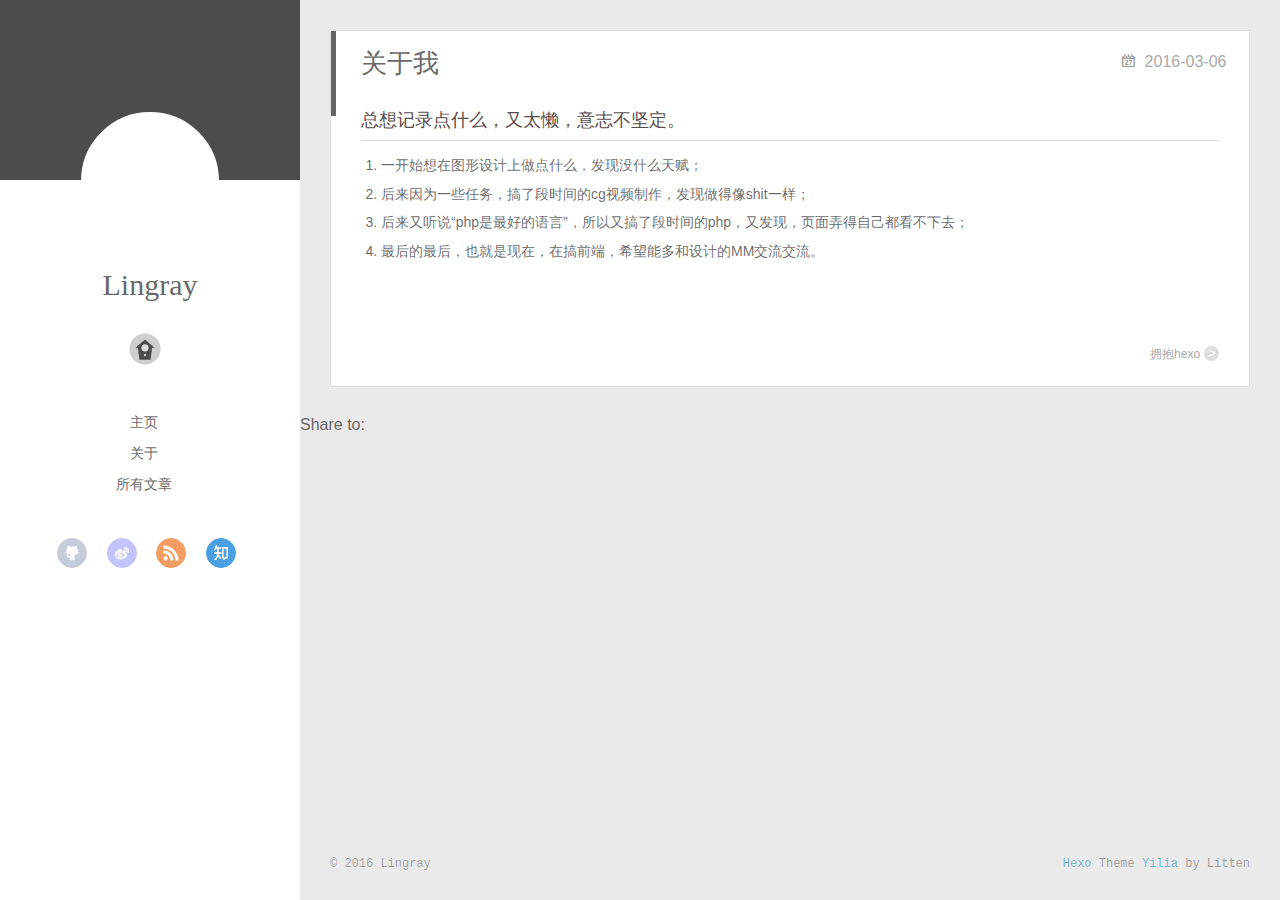
<file: 2016/03/06/about/about_me/index.html>
<!DOCTYPE html>
<html>
<head>
  <meta charset="utf-8">
  
  <meta http-equiv="X-UA-Compatible" content="IE=edge" >
  <title>关于我 | Lingray&#39;s Blog</title>
  <meta name="viewport" content="width=device-width, initial-scale=1, maximum-scale=1">
  <meta name="description" content="总想记录点什么，又太懒，意志不坚定。
一开始想在图形设计上做点什么，发现没什么天赋；
后来因为一些任务，搞了段时间的cg视频制作，发现做得像shit一样；
后来又听说“php是最好的语言”，所以又搞了段时间的php，又发现，页面弄得自己都看不下去；
最后的最后，也就是现在，在搞前端，希望能多和设计的MM交流交流。">
<meta property="og:type" content="article">
<meta property="og:title" content="关于我">
<meta property="og:url" content="http://lingray.github.io/2016/03/06/about/about_me/index.html">
<meta property="og:site_name" content="Lingray's Blog">
<meta property="og:description" content="总想记录点什么，又太懒，意志不坚定。
一开始想在图形设计上做点什么，发现没什么天赋；
后来因为一些任务，搞了段时间的cg视频制作，发现做得像shit一样；
后来又听说“php是最好的语言”，所以又搞了段时间的php，又发现，页面弄得自己都看不下去；
最后的最后，也就是现在，在搞前端，希望能多和设计的MM交流交流。">
<meta property="og:updated_time" content="2016-03-06T14:06:40.198Z">
<meta name="twitter:card" content="summary">
<meta name="twitter:title" content="关于我">
<meta name="twitter:description" content="总想记录点什么，又太懒，意志不坚定。
一开始想在图形设计上做点什么，发现没什么天赋；
后来因为一些任务，搞了段时间的cg视频制作，发现做得像shit一样；
后来又听说“php是最好的语言”，所以又搞了段时间的php，又发现，页面弄得自己都看不下去；
最后的最后，也就是现在，在搞前端，希望能多和设计的MM交流交流。">
  
    <link rel="alternative" href="/atom.xml" title="Lingray&#39;s Blog" type="application/atom+xml">
  
  
    <link rel="icon" href="/favicon.png">
  
  <link rel="stylesheet" href="/css/style.css">
</head>

<body>
  <div id="container">
    <div class="left-col">
    <div class="overlay"></div>
<div class="intrude-less">
	<header id="header" class="inner">
		<a href="/" class="profilepic">
			
			<img lazy-src="/img/img-head.jpg" class="js-avatar">
			
		</a>

		<hgroup>
		  <h1 class="header-author"><a href="/">Lingray</a></h1>
		</hgroup>

		

		
			<div class="switch-btn">
				<div class="icon">
					<div class="icon-ctn">
						<div class="icon-wrap icon-house" data-idx="0">
							<div class="birdhouse"></div>
							<div class="birdhouse_holes"></div>
						</div>
						<div class="icon-wrap icon-ribbon hide" data-idx="1">
							<div class="ribbon"></div>
						</div>
						
						
						<div class="icon-wrap icon-me hide" data-idx="3">
							<div class="user"></div>
							<div class="shoulder"></div>
						</div>
						
					</div>
					
				</div>
				<div class="tips-box hide">
					<div class="tips-arrow"></div>
					<ul class="tips-inner">
						<li>Menu</li>
						<li>Tags</li>
						
						
						<li>About</li>
						
					</ul>
				</div>
			</div>
		

		<div class="switch-area">
			<div class="switch-wrap">
				<section class="switch-part switch-part1">
					<nav class="header-menu">
						<ul>
						
							<li><a href="/">主页</a></li>
				        
							<li><a href="/about">关于</a></li>
				        
							<li><a href="/archives">所有文章</a></li>
				        
						</ul>
					</nav>
					<nav class="header-nav">
						<div class="social">
							
								<a class="github" target="_blank" href="#" title="github">github</a>
					        
								<a class="weibo" target="_blank" href="http://weibo.com/520020919/" title="weibo">weibo</a>
					        
								<a class="rss" target="_blank" href="#" title="rss">rss</a>
					        
								<a class="zhihu" target="_blank" href="#" title="zhihu">zhihu</a>
					        
						</div>
					</nav>
				</section>
				
				
				<section class="switch-part switch-part2">
					<div class="widget tagcloud" id="js-tagcloud">
						
					</div>
				</section>
				
				
				

				
				
				<section class="switch-part switch-part3">
				
					<div id="js-aboutme">好懒，又想记录点什么······</div>
				</section>
				
			</div>
		</div>
	</header>				
</div>

    </div>
    <div class="mid-col">
      <nav id="mobile-nav">
  	<div class="overlay">
  		<div class="slider-trigger"></div>
  		<h1 class="header-author js-mobile-header hide">Lingray</h1>
  	</div>
	<div class="intrude-less">
		<header id="header" class="inner">
			<div class="profilepic">
			
				<img lazy-src="/img/img-head.jpg" class="js-avatar">
			
			</div>
			<hgroup>
			  <h1 class="header-author">Lingray</h1>
			</hgroup>
			
			<nav class="header-menu">
				<ul>
				
					<li><a href="/">主页</a></li>
		        
					<li><a href="/about">关于</a></li>
		        
					<li><a href="/archives">所有文章</a></li>
		        
		        <div class="clearfix"></div>
				</ul>
			</nav>
			<nav class="header-nav">
				<div class="social">
					
						<a class="github" target="_blank" href="#" title="github">github</a>
			        
						<a class="weibo" target="_blank" href="http://weibo.com/520020919/" title="weibo">weibo</a>
			        
						<a class="rss" target="_blank" href="#" title="rss">rss</a>
			        
						<a class="zhihu" target="_blank" href="#" title="zhihu">zhihu</a>
			        
				</div>
			</nav>
		</header>				
	</div>
</nav>

      <div class="body-wrap"><article id="post-about/about_me" class="article article-type-post" itemscope itemprop="blogPost">
  
    <div class="article-meta">
      <a href="/2016/03/06/about/about_me/" class="article-date">
  	<time datetime="2016-03-06T13:56:13.831Z" itemprop="datePublished">2016-03-06</time>
</a>
    </div>
  
  <div class="article-inner">
    
      <input type="hidden" class="isFancy" />
    
    
      <header class="article-header">
        
  
    <h1 class="article-title" itemprop="name">
      关于我
    </h1>
  

      </header>
      
      <div class="article-info article-info-post">
        
        

        <div class="clearfix"></div>
      </div>
      
    
    <div class="article-entry" itemprop="articleBody">
      
        <h3 id="总想记录点什么，又太懒，意志不坚定。"><a href="#总想记录点什么，又太懒，意志不坚定。" class="headerlink" title="总想记录点什么，又太懒，意志不坚定。"></a>总想记录点什么，又太懒，意志不坚定。</h3><ol>
<li>一开始想在图形设计上做点什么，发现没什么天赋；</li>
<li>后来因为一些任务，搞了段时间的cg视频制作，发现做得像shit一样；</li>
<li>后来又听说“php是最好的语言”，所以又搞了段时间的php，又发现，页面弄得自己都看不下去；</li>
<li>最后的最后，也就是现在，在搞前端，希望能多和设计的MM交流交流。</li>
</ol>

      
    </div>
    
  </div>
  
    
<nav id="article-nav">
  
  
    <a href="/2016/03/06/init/" id="article-nav-older" class="article-nav-link-wrap">
      <div class="article-nav-title">拥抱hexo</div>
      <strong class="article-nav-caption">></strong>
    </a>
  
</nav>

  
</article>


<div class="share_jia">
	<!-- JiaThis Button BEGIN -->
	<div class="jiathis_style">
		<span class="jiathis_txt">Share to: &nbsp; </span>
		<a class="jiathis_button_facebook"></a> 
    <a class="jiathis_button_twitter"></a>
    <a class="jiathis_button_plus"></a> 
    <a class="jiathis_button_tsina"></a>
		<a class="jiathis_button_cqq"></a>
		<a class="jiathis_button_douban"></a>
		<a class="jiathis_button_weixin"></a>
		<a class="jiathis_button_tumblr"></a>
    <a href="http://www.jiathis.com/share" class="jiathis jiathis_txt jtico jtico_jiathis" target="_blank"></a>
	</div>
	<script type="text/javascript" src="http://v3.jiathis.com/code/jia.js?uid=1405949716054953" charset="utf-8"></script>
	<!-- JiaThis Button END -->
</div>






<div class="duoshuo">
	<!-- 多说评论框 start -->
	<div class="ds-thread" data-thread-key="about/about_me" data-title="关于我" data-url="http://lingray.github.io/2016/03/06/about/about_me/"></div>
	<!-- 多说评论框 end -->
	<!-- 多说公共JS代码 start (一个网页只需插入一次) -->
	<script type="text/javascript">
	var duoshuoQuery = {short_name:"true"};
	(function() {
		var ds = document.createElement('script');
		ds.type = 'text/javascript';ds.async = true;
		ds.src = (document.location.protocol == 'https:' ? 'https:' : 'http:') + '//static.duoshuo.com/embed.js';
		ds.charset = 'UTF-8';
		(document.getElementsByTagName('head')[0] 
		 || document.getElementsByTagName('body')[0]).appendChild(ds);
	})();
	</script>
	<!-- 多说公共JS代码 end -->
</div>




</div>
      <footer id="footer">
  <div class="outer">
    <div id="footer-info">
    	<div class="footer-left">
    		&copy; 2016 Lingray
    	</div>
      	<div class="footer-right">
      		<a href="http://hexo.io/" target="_blank">Hexo</a>  Theme <a href="https://github.com/litten/hexo-theme-yilia" target="_blank">Yilia</a> by Litten
      	</div>
    </div>
  </div>
</footer>
    </div>
    
  <link rel="stylesheet" href="/fancybox/jquery.fancybox.css">


<script>
	var yiliaConfig = {
		fancybox: true,
		mathjax: true,
		animate: true,
		isHome: false,
		isPost: true,
		isArchive: false,
		isTag: false,
		isCategory: false,
		open_in_new: false
	}
</script>
<script src="http://7.url.cn/edu/jslib/comb/require-2.1.6,jquery-1.9.1.min.js"></script>
<script src="/js/main.js"></script>






<script type="text/x-mathjax-config">
MathJax.Hub.Config({
    tex2jax: {
        inlineMath: [ ['$','$'], ["\\(","\\)"]  ],
        processEscapes: true,
        skipTags: ['script', 'noscript', 'style', 'textarea', 'pre', 'code']
    }
});

MathJax.Hub.Queue(function() {
    var all = MathJax.Hub.getAllJax(), i;
    for(i=0; i < all.length; i += 1) {
        all[i].SourceElement().parentNode.className += ' has-jax';                 
    }       
});
</script>

<script type="text/javascript" src="http://cdn.mathjax.org/mathjax/latest/MathJax.js?config=TeX-AMS-MML_HTMLorMML">
</script>


  </div>
</body>
</html>
</file>
<file: css/style.css>
body {
  width: 100%;
}
body:before,
body:after {
  content: "";
  display: table;
}
body:after {
  clear: both;
}
@font-face {
  font-family: 'FontAwesome';
  src: url("fonts/fontawesome-webfont.eot");
  src: url("fonts/fontawesome-webfont.eot?#iefix") format("embedded-opentype"), url("fonts/fontawesome-webfont.woff") format("woff"), url("fonts/fontawesome-webfont.ttf") format("truetype"), url("fonts/fontawesome-webfont.svgz#FontAwesomeRegular") format("svg"), url("fonts/fontawesome-webfont.svg#FontAwesomeRegular") format("svg");
  font-weight: normal;
  font-style: normal;
}
html,
body,
div,
span,
applet,
object,
iframe,
h1,
h2,
h3,
h4,
h5,
h6,
p,
blockquote,
pre,
a,
abbr,
acronym,
address,
big,
cite,
code,
del,
dfn,
em,
img,
ins,
kbd,
q,
s,
samp,
small,
strike,
strong,
sub,
sup,
tt,
var,
dl,
dt,
dd,
ol,
ul,
li,
fieldset,
form,
label,
legend,
table,
caption,
tbody,
tfoot,
thead,
tr,
th,
td {
  margin: 0;
  padding: 0;
  border: 0;
  outline: 0;
  font-weight: inherit;
  font-style: inherit;
  font-family: inherit;
  font-size: 100%;
  vertical-align: baseline;
}
body {
  line-height: 1;
  color: #000;
  background: #fff;
}
ol,
ul {
  list-style: none;
}
table {
  border-collapse: separate;
  border-spacing: 0;
  vertical-align: middle;
}
caption,
th,
td {
  text-align: left;
  font-weight: normal;
  vertical-align: middle;
}
a img {
  border: none;
}
ol {
  list-style: decimal;
  padding-left: 20px;
}
ul {
  list-style: none;
}
input,
button {
  margin: 0;
  padding: 0;
}
input::-moz-focus-inner,
button::-moz-focus-inner {
  border: 0;
  padding: 0;
}
@font-face {
  font-family: FontAwesome;
  font-style: normal;
  font-weight: normal;
  src: url("fonts/fontawesome-webfont.eot?v=#4.0.3");
  src: url("fonts/fontawesome-webfont.eot?#iefix&v=#4.0.3") format("embedded-opentype"), url("fonts/fontawesome-webfont.woff?v=#4.0.3") format("woff"), url("fonts/fontawesome-webfont.ttf?v=#4.0.3") format("truetype"), url("fonts/fontawesome-webfont.svg#fontawesomeregular?v=#4.0.3") format("svg");
}
html,
body,
#container {
  height: 100%;
}
body {
  font-family: "微软雅黑", "HelveticaNeue-Light", "Helvetica Neue Light", "Helvetica Neue", Helvetica, Arial, sans-serif;
  font-size: 16px;
  background: #fff;
  color: rgba(0,0,0,0.6);
  -webkit-overflow-scrolling: touch;
}
h1,
h2,
h3 {
  display: block;
}
h1 {
  font-size: 1.5em;
}
h2 {
  font-size: 1.3em;
}
h3 {
  font-size: 1.1em;
}
h4,
h5,
h6 {
  font-size: 1em;
}
a {
  text-decoration: none;
  outline-width: 0;
  color: #258fb8;
  outline: none;
}
.alignleft {
  float: left;
}
.alignright {
  float: right;
}
.clearfix {
  *zoom: 1;
}
.clearfix:after {
  content: "";
  display: table;
  clear: both;
}
.inner {
  width: 1000px;
  margin: 0 auto;
}
.hide {
  display: none;
}
@media screen and (max-width: 1040px) {
  .inner {
    width: 100%;
  }
}
#container {
  position: relative;
  min-height: 100%;
}
#container #mobile-nav {
  display: none;
}
#container #mobile-nav .overlay {
  height: 110px;
  position: absolute;
  width: 100%;
  background: #4d4d4d;
}
#container #mobile-nav .overlay.fixed {
  position: fixed;
  height: 42px;
  z-index: 99;
}
#container #mobile-nav #header {
  padding: 10px 0 0 0;
}
#container #mobile-nav #header .profilepic {
  display: block;
  position: relative;
  z-index: 100;
}
#container #mobile-nav #header .header-menu {
  height: auto;
  margin: 10px;
}
#container #mobile-nav #header .header-menu ul {
  text-align: center;
  cursor: default;
}
#container #mobile-nav #header .header-menu li {
  display: inline-block;
  margin: 3px;
}
#container .left-col {
  background: #fff;
  width: 300px;
  position: fixed;
  opacity: 1;
  -webkit-transition: all 0.2s ease-in;
  -moz-transition: all 0.2s ease-in;
  -ms-transition: all 0.2s ease-in;
  transition: all 0.2s ease-in;
  height: 100%;
}
#container .left-col .overlay {
  width: 100%;
  height: 180px;
  background-color: #000;
  position: absolute;
  opacity: 0.7;
}
#container .left-col .intrude-less {
  width: 76%;
  text-align: center;
  margin: 112px auto 0;
}
#container .mid-col {
  position: absolute;
  right: 0;
  min-height: 100%;
  background: #eaeaea;
  left: 300px;
  width: auto;
}
@media screen and (max-width: 800px) {
  #container .left-col {
    display: none;
  }
  #container .mid-col {
    left: 0;
  }
  #container #header .header-nav {
    position: relative;
  }
  #container .header-author.fixed {
    position: fixed;
    top: -13px;
    width: 100%;
    color: #ddd;
  }
  #container .overlay .slider-trigger {
    position: absolute;
    z-index: 101;
    bottom: 0;
    left: 0;
    width: 42px;
    height: 42px;
  }
  #container .overlay .slider-trigger:hover {
    background: #444;
  }
  #container .overlay .slider-trigger:before {
    color: #ddd;
    content: "\f00b";
    font: 16px FontAwesome;
    width: 16px;
    height: 16px;
    margin-left: 9px;
    margin-top: 14px;
    display: block;
  }
  #container .article-header {
    border-left: none;
    padding: 0;
    border-bottom: 1px dotted #ddd;
  }
  #container .article-header h1 {
    margin-bottom: 10px;
  }
  #container .header-subtitle {
    padding: 0 24px;
  }
  #container .article-info-index.article-info {
    padding-top: 10px;
    margin: 0;
    border-top: 1px solid #ddd;
  }
  #container .article-info-post.article-info {
    margin: 0;
    padding-top: 10px;
    border: none;
  }
  #container .article-more-link a {
    float: right;
  }
  #container #viewer-box .viewer-box-l {
    font-size: 14px;
  }
  #container .article {
    padding: 10px;
    margin: 10px;
    font-size: 14px;
  }
  #container .article .article-entry {
    padding-left: 0;
    padding-right: 0;
    padding-top: 10px;
  }
  #container .article .article-title {
    font-size: 18px;
    max-width: 185px;
    display: block;
    margin: 0;
  }
  #container .article .article-meta {
    width: auto;
    height: 30px;
    margin-top: -5px;
    position: ralative;
  }
  #container .article .article-meta .article-date {
    font-size: 12px;
    -webkit-border-radius: 0;
    border-radius: 0;
    color: #666;
    background: none;
    height: auto;
    padding: 0;
    margin: 0;
    width: 100%;
    text-align: left;
    margin-left: 10px;
  }
  #container .article .article-meta .article-date time {
    width: auto;
    float: right;
    margin-right: 10px;
  }
  #container .article .article-meta .article-tag-list {
    margin-top: 7px;
    position: absolute;
    right: 10px;
    top: 0;
  }
  #container .article .article-meta .article-tag-list:before {
    float: left;
    margin-top: 1px;
    left: 0;
  }
  #container .article .article-meta .article-tag-list .article-tag-list-item {
    float: left;
    padding-left: 0;
    width: auto;
    max-width: 83px;
  }
  #container .article .article-meta .article-category {
    margin-top: 7px;
    position: absolute;
    right: 10px;
    top: -30px;
  }
  #container .article .article-meta .article-category:before {
    float: left;
    margin-top: 1px;
    left: 15px;
  }
  #container .article .article-meta .article-category .article-category-link {
    max-width: 83px;
    width: auto;
    padding-left: 10px;
  }
  #container .article .article-nav-link-wrap {
    margin: 5px 0;
  }
  #container .article .article-nav-link-wrap strong {
    float: left;
    margin-right: 5px;
  }
  #container .article #article-nav-older {
    float: none;
    display: block;
  }
  #container .share {
    padding: 3px 10px;
  }
  #container .duoshuo {
    padding: 0 13px;
  }
  #container #disqus_thread {
    padding: 0 13px;
  }
  #container #mobile-nav {
    display: block;
  }
  #container #page-nav .extend {
    opacity: 1;
  }
  #container .instagram .open-ins {
    left: 2px;
    top: -30px;
    color: #aaa;
  }
  #container .info-on-right {
    float: initial;
  }
  #container .archives-wrap {
    margin: 10px 10px 0px;
    padding: 10px;
  }
  #container .archives-wrap .archive-article-title {
    font-size: 14px;
  }
  #container .archives-wrap .archive-year-wrap {
    position: relative;
    padding: 0 0 0 0;
  }
  #container .archives-wrap .archive-year-wrap a {
    padding: 0 0 0 0;
  }
  #container .archives-wrap .article-meta .archive-article-date {
    font-size: 12px;
    margin-right: 10px;
    margin-top: -5px;
  }
  #container .archives-wrap .article-meta .article-tag-list-link {
    font-size: 12px;
  }
  #container .archives .archive-article {
    padding: 10px 0;
    margin-left: 0;
  }
  #container #footer .footer-left {
    float: initial;
    margin-bottom: 10px;
  }
  #container #footer .footer-right {
    float: initial;
  }
}
.header-author {
  text-align: center;
  margin: 0.67em 0;
  font-family: Roboto, "Roboto", serif;
  font-size: 30px;
  -webkit-transition: 0.3s;
  -moz-transition: 0.3s;
  -ms-transition: 0.3s;
  transition: 0.3s;
}
#header {
  width: 100%;
}
#header a {
  color: #696969;
}
#header a:hover {
  color: #b0a0aa;
}
#header .profilepic {
  text-align: center;
  display: block;
  border: 5px solid #fff;
  -webkit-border-radius: 300px;
  border-radius: 300px;
  width: 128px;
  height: 128px;
  margin: 0 auto;
  position: relative;
  overflow: hidden;
  background: #fff;
  -webkit-transition: all 0.2s ease-in;
  display: -webkit-box;
  -webkit-box-orient: horizontal;
  -webkit-box-pack: center;
  -webkit-box-align: center;
  text-align: center;
}
#header .profilepic img {
  width: 20%;
  height: 20%;
  -webkit-border-radius: 300px;
  border-radius: 300px;
  opacity: 0;
  -webkit-transition: all 0.2s ease-in;
}
#header .profilepic img.show {
  width: 100%;
  height: auto;
  opacity: 1;
}
#header .header-subtitle {
  text-align: center;
  color: #999;
  font-size: 14px;
  line-height: 25px;
  overflow: hidden;
  text-overflow: ellipsis;
  display: -webkit-box;
  -webkit-line-clamp: 2;
  -webkit-box-orient: vertical;
}
#header .header-menu {
  font-weight: 300;
  line-height: 31px;
  cursor: pointer;
  text-transform: uppercase;
  float: none;
  min-height: 150px;
  margin-left: -12px;
  text-align: center;
  display: -webkit-box;
  -webkit-box-orient: horizontal;
  -webkit-box-pack: center;
  -webkit-box-align: center;
}
#header .header-menu li {
  cursor: default;
}
#header .header-menu li a {
  font-size: 14px;
  min-width: 300px;
}
#header .switch-area {
  position: relative;
  width: 100%;
  overflow: hidden;
  min-height: 500px;
  font-size: 14px;
}
#header .switch-area .switch-wrap {
  -webkit-transition: -webkit-transform 0.3s ease-in;
  -moz-transition: -moz-transform 0.3s ease-in;
  -ms-transition: -ms-transform 0.3s ease-in;
  transition: transform 0.3s ease-in;
  position: relative;
}
#header .turn-left {
  -webkit-transform: translate(-100%, 0);
  -moz-transform: translate(-100%, 0);
  -ms-transform: translate(-100%, 0);
  transform: translate(-100%, 0);
}
#header .header-nav {
  width: 100%;
  position: absolute;
  -webkit-transition: -webkit-transform 0.3s ease-in;
  -moz-transition: -moz-transform 0.3s ease-in;
  -ms-transition: -ms-transform 0.3s ease-in;
  transition: transform 0.3s ease-in;
}
#header .header-nav .social {
  margin-right: 15px;
  margin-top: 10px;
  text-align: center;
}
#header .header-nav .social a {
  -webkit-border-radius: 50%;
  border-radius: 50%;
  display: -moz-inline-stack;
  display: inline-block;
  vertical-align: middle;
  *vertical-align: auto;
  zoom: 1;
  *display: inline;
  text-indent: -9999px;
  margin: 0 8px 15px 8px;
  opacity: 0.7;
  width: 28px;
  height: 28px;
  -webkit-transition: 0.3s;
  -moz-transition: 0.3s;
  -ms-transition: 0.3s;
  transition: 0.3s;
}
#header .header-nav .social a:hover {
  opacity: 1;
}
#header .header-nav .social a:last-of-type {
  margin-right: 0;
}
#header .header-nav .social a.weibo {
  background: url("/img/weibo.png") center no-repeat #aaf;
  border: 1px solid #aaf;
}
#header .header-nav .social a.weibo:hover {
  border: 1px solid #aaf;
}
#header .header-nav .social a.rss {
  background: url("/img/rss.png") center no-repeat #ef7522;
  border: 1px solid #ef7522;
}
#header .header-nav .social a.rss:hover {
  border: 1px solid #cf5d0f;
}
#header .header-nav .social a.github {
  background: url("/img/github.png") center no-repeat #afb6ca;
  border: 1px solid #afb6ca;
}
#header .header-nav .social a.github:hover {
  border: 1px solid #909ab6;
}
#header .header-nav .social a.facebook {
  background: url("/img/facebook.png") center no-repeat #3b5998;
  border: 1px solid #3b5998;
}
#header .header-nav .social a.facebook:hover {
  border: 1px solid #2d4373;
}
#header .header-nav .social a.google {
  background: url("/img/google.png") center no-repeat #c83d20;
  border: 1px solid #c83d20;
}
#header .header-nav .social a.google:hover {
  border: 1px solid #9c3019;
}
#header .header-nav .social a.twitter {
  background: url("/img/twitter.png") center no-repeat #55cff8;
  border: 1px solid #55cff8;
}
#header .header-nav .social a.twitter:hover {
  border: 1px solid #24c1f6;
}
#header .header-nav .social a.linkedin {
  background: url("/img/linkedin.png") center no-repeat #005a87;
  border: 1px solid #005a87;
}
#header .header-nav .social a.linkedin:hover {
  border: 1px solid #006b98;
}
#header .header-nav .social a.zhihu {
  background: url("/img/zhihu.png") center no-repeat #0078d8;
  border: 1px solid #0078d8;
}
#header .header-nav .social a.zhihu:hover {
  border: 1px solid #0078d8;
}
#header .header-nav .social a.douban {
  background: url("/img/douban.png") center no-repeat #06c611;
  border: 1px solid #06c611;
}
#header .header-nav .social a.douban:hover {
  border: 1px solid #06c611;
}
#header .header-nav .social a.mail {
  background: url("/img/mail.png") center no-repeat #005a87;
  border: 1px solid #005a87;
}
#header .header-nav .social a.mail:hover {
  border: 1px solid #006b98;
}
#header .switch-part {
  width: 100%;
  position: absolute;
}
#header .switch-part1 {
  left: 0;
}
#header .switch-part2 {
  left: 100%;
  top: 20px;
  overlay-x: hidden;
  overflow-y: auto;
  max-height: 200px;
}
#header .switch-part3 {
  left: 200%;
  line-height: 30px;
}
#header .switch-part3 .switch-friends-link {
  margin-right: 9px;
  -webkit-border-radius: 3px;
  border-radius: 3px;
  padding: 5px;
}
#header .switch-part3 .switch-friends-link:hover {
  background: #88acdb;
  color: #fff;
}
#header .switch-part4 {
  left: 300%;
  text-align: left;
  line-height: 30px;
}
.duoshuo {
  padding: 0 40px;
}
#disqus_thread {
  padding: 0 40px;
}
.archives-wrap {
  position: relative;
  margin: 0 30px;
  padding-right: 60px;
  border-bottom: 1px solid #eee;
  background: #fff;
}
.archives-wrap:first-child {
  margin-top: 30px;
}
.archives-wrap:last-child {
  margin-bottom: 80px;
}
.archives-wrap .archive-year-wrap {
  line-height: 35px;
  width: 200px;
  position: absolute;
  padding-top: 15px;
  font-size: 1.8em;
}
.archives-wrap .archive-year-wrap a {
  color: #666;
  font-weight: bold;
  padding-left: 48px;
}
.archives {
  position: relative;
}
.archives .article-info {
  border: none;
}
.archives .archive-article {
  margin-left: 200px;
  padding: 20px 0;
  border-bottom: 1px solid #eee;
  border-top: 1px solid #fff;
  position: relative;
}
.archives .archive-article:first-child {
  border-top: none;
}
.archives .archive-article:last-child {
  border-bottom: none;
}
.archives .archive-article-title {
  font-size: 16px;
  color: #333;
  -webkit-transition: color 0.3s;
  -moz-transition: color 0.3s;
  -ms-transition: color 0.3s;
  transition: color 0.3s;
}
.archives .archive-article-title:hover {
  color: #657b83;
}
.archives .archive-article-title span {
  display: block;
  color: #a8a8a8;
  font-size: 12px;
  line-height: 14px;
  height: 7px;
  padding-left: 2px;
}
.archives .archive-article-title span:before {
  display: inline-block;
  content: "“";
  font-family: serif;
  font-size: 30px;
  float: left;
  margin: 4px 4px 0 -12px;
  color: #c8c8c8;
}
.archive-article-inner .archive-article-header {
  position: relative;
}
.archive-article-inner .article-meta {
  position: relative;
  float: right;
  margin-top: -10px;
  color: #555;
  background: none;
  text-align: right;
  width: auto;
}
.archive-article-inner .article-meta .article-date time {
  color: #aaa;
}
.archive-article-inner .article-meta .archive-article-date,
.archive-article-inner .article-meta .article-tag-list {
  margin-right: 30px;
  display: -moz-inline-stack;
  display: inline-block;
  vertical-align: middle;
  zoom: 1;
  color: #666;
  font-size: 14px;
}
.archive-article-inner .article-meta .archive-article-date {
  cursor: default;
  font-size: 12px;
  margin-bottom: 5px;
  margin-top: -10px;
}
.archive-article-inner .article-meta .archive-article-date time:before {
  content: "\f073";
  color: #999;
  position: relative;
  margin-right: 10px;
  font: 16px FontAwesome;
}
.archive-article-inner .article-meta .article-category:before {
  float: left;
  margin-top: 1px;
  left: 15px;
}
.archive-article-inner .article-meta .article-category .article-category-link {
  width: auto;
  max-width: 83px;
  padding-left: 10px;
}
.archive-article-inner .article-meta .article-tag-list {
  margin-top: 0px;
}
.archive-article-inner .article-meta .article-tag-list:before {
  left: 15px;
}
.archive-article-inner .article-meta .article-tag-list .article-tag-list-item {
  display: inline-block;
  width: auto;
  max-width: 83px;
  padding-left: 8px;
  font-size: 12px;
}
.body-wrap {
  margin-bottom: 80px;
}
.article {
  margin: 30px;
  position: relative;
  border: 1px solid #ddd;
  background: #fff;
  -webkit-transition: all 0.2s ease-in;
}
.article.show {
  visibility: visible;
  -webkit-animation: cd-bounce-1 0.6s;
  -moz-animation: cd-bounce-1 0.6s;
  -webkit-animation: cd-bounce-1 0.6s;
  -moz-animation: cd-bounce-1 0.6s;
  -ms-animation: cd-bounce-1 0.6s;
  animation: cd-bounce-1 0.6s;
}
.article.hidden {
  visibility: hidden;
}
.article img {
  max-width: 100%;
}
@-webkit-keyframes cd-bounce-1 {
  0% {
    opacity: 0;
    -webkit-transform: scale(1);
  }
  60% {
    opacity: 1;
    -webkit-transform: scale(1.01);
  }
  100% {
    -webkit-transform: scale(1);
  }
}
@-moz-keyframes cd-bounce-1 {
  0% {
    opacity: 0;
    -moz-transform: scale(1);
  }
  60% {
    opacity: 1;
    -moz-transform: scale(1.01);
  }
  100% {
    -moz-transform: scale(1);
  }
}
.article-index {
  margin-left: 200px;
  padding: 15px 0;
  margin-right: 75px;
}
.article-index .brief {
  display: block;
  color: #a8a8a8;
  font-size: 12px;
  line-height: 14px;
  height: 7px;
  padding-left: 2px;
}
.article-index .brief:before {
  display: inline-block;
  content: "“";
  font-family: serif;
  font-size: 30px;
  float: left;
  margin: 4px 4px 0 -12px;
  color: #c8c8c8;
}
.article-title {
  color: #696969;
  margin-left: 0px;
  font-weight: 300;
  line-height: 35px;
  margin-bottom: 20px;
  font-size: 26px;
  -webkit-transition: color 0.3s;
  -moz-transition: color 0.3s;
  -o-transition: color 0.3s;
  -webkit-transition: color 0.3s;
  -moz-transition: color 0.3s;
  -ms-transition: color 0.3s;
  transition: color 0.3s;
}
.article-title:hover {
  color: #b0a0aa;
}
.article-inner {
  position: relative;
  margin-bottom: 20px;
}
.article-header {
  border-left: 5px solid;
  padding: 15px 0px 15px 25px;
}
.article-info.info-on-right {
  margin: 10px 0 0 0;
  float: right;
}
.article-info-index.article-info {
  padding-top: 20px;
  margin: 30px 30px 0 30px;
  border-top: 1px solid #ddd;
}
.article-info-post.article-info {
  padding: 0;
  border: none;
  margin: -30px 0 20px 30px;
}
.article-entry {
  line-height: 1.8em;
  padding-right: 30px;
  padding-left: 30px;
}
.article-entry p {
  margin-top: 10px;
}
.article-entry p code,
.article-entry li code {
  padding: 1px 3px;
  margin: 0 3px;
  background: #ddd;
  border: 1px solid #ccc;
  font-family: Menlo, Monaco, "Andale Mono", "lucida console", "Courier New", monospace;
  word-wrap: break-word;
  font-size: 14px;
}
.article-entry blockquote {
  background: #ddd;
  border-left: 5px solid #ccc;
  padding: 15px 20px;
  margin-top: 10px;
  border-left: 5px solid #657b83;
  background: #f6f6f6;
}
.article-entry blockquote p {
  margin-top: 0;
}
.article-entry em {
  font-style: italic;
}
.article-entry ul li:before {
  content: "";
  width: 6px;
  height: 6px;
  border: 1px solid #999;
  -webkit-border-radius: 10px;
  border-radius: 10px;
  background: #aaa;
  display: inline-block;
  margin-right: 10px;
  float: left;
  margin-top: 12px;
}
.article-entry ul,
.article-entry ol {
  font-size: 14px;
  margin: 10px 0px;
}
.article-entry li ul,
.article-entry li ol {
  margin-left: 30px;
}
.article-entry li ul li:before,
.article-entry li ol li:before {
  content: "";
  background: #dedede;
}
.article-entry h1 {
  margin-top: 30px;
}
.article-entry h2 {
  margin-top: 20px;
  font-weight: 300;
  color: #574c4c;
  padding-bottom: 5px;
  border-bottom: 1px solid #ddd;
}
.article-entry h3,
.article-entry h4,
.article-entry h5,
.article-entry h6 {
  margin-top: 20px;
  font-weight: 300;
  color: #574c4c;
  padding-bottom: 5px;
  border-bottom: 1px solid #ddd;
}
.article-entry video {
  max-width: 100%;
}
.article-entry strong {
  font-weight: bold;
}
.article-entry .caption {
  display: block;
  font-size: 0.8em;
  color: #aaa;
}
.article-entry hr {
  height: 0;
  margin-top: 20px;
  margin-bottom: 20px;
  border-left: 0;
  border-right: 0;
  border-top: 1px solid #ddd;
  border-bottom: 1px solid #fff;
}
.article-entry pre {
  font-size: 1/0.9em;
  line-height: 1.5;
  margin-top: 10px;
  padding: 5px 15px;
  overflow-x: auto;
  color: #657b83;
  font-size: 10px;
  border: 1px solid #ccc;
  text-shadow: 0 1px #444;
  font-family: Menlo, Monaco, "Andale Mono", "lucida console", "Courier New", monospace;
}
.article-entry pre code {
  font-size: 14px;
}
.article-entry table {
  width: 100%;
  border: 1px solid #dedede;
  margin: 15px 0;
  border-collapse: collapse;
}
.article-entry table tr,
.article-entry table td {
  height: 35px;
}
.article-entry table thead tr {
  background: #f8f8f8;
}
.article-entry table tbody tr:hover {
  background: #efefef;
}
.article-entry table td,
.article-entry table th {
  border: 1px solid #dedede;
  padding: 0 10px;
}
.article-entry figure table {
  border: none;
  width: auto;
  margin: 0;
}
.article-entry figure table tbody tr:hover {
  background: none;
}
.article-meta {
  width: 150px;
  font-size: 14;
  text-align: right;
  position: absolute;
  right: 0;
  top: 23px;
  text-align: center;
  z-index: 1;
}
.article-meta time {
  color: #aaa;
}
.article-meta time:before {
  color: #999;
  content: "\f073";
  font: 17px FontAwesome;
  margin-right: 10px;
}
.article-more-link {
  margin-top: 5px;
  text-align: right;
}
.article-more-link a {
  background: #4d4d4d;
  color: #fff;
  font-size: 12px;
  padding: 2px 8px 4px;
  line-height: 16px;
  -webkit-border-radius: 2px;
  -moz-border-radius: 2px;
  -webkit-border-radius: 2px;
  border-radius: 2px;
  -webkit-transition: background 0.3s;
  -moz-transition: background 0.3s;
  -ms-transition: background 0.3s;
  transition: background 0.3s;
}
.article-more-link a:hover {
  background: #3c3c3c;
}
.article-more-link a.hidden {
  visibility: hidden;
}
#article-nav {
  margin: 80px 0 30px 0;
  padding-bottom: 10px;
}
#article-nav .article-nav-link-wrap {
  margin: 0px 30px 0px 30px;
  font-size: 14px;
  color: #333;
}
#article-nav .article-nav-link-wrap .article-nav-title {
  display: inline-block;
  font-size: 12px;
  color: #aaa;
  -webkit-transition: color 0.3s;
  -moz-transition: color 0.3s;
  -ms-transition: color 0.3s;
  transition: color 0.3s;
}
#article-nav .article-nav-link-wrap strong {
  background: #ddd;
  color: #fff;
  -webkit-border-radius: 100%;
  border-radius: 100%;
  width: 15px;
  height: 15px;
  display: inline-block;
  text-align: center;
  -webkit-transition: background 0.3s;
  -moz-transition: background 0.3s;
  -ms-transition: background 0.3s;
  transition: background 0.3s;
}
#article-nav .article-nav-link-wrap:hover strong {
  background: #4d4d4d;
}
#article-nav .article-nav-link-wrap:hover .article-nav-title {
  color: #4d4d4d;
}
#article-nav #article-nav-older {
  float: right;
}
@-moz-keyframes cd-bounce-1 {
  0% {
    opacity: 0;
    -webkit-transform: scale(1);
    -moz-transform: scale(1);
    -ms-transform: scale(1);
    -o-transform: scale(1);
    -webkit-transform: scale(1);
    -moz-transform: scale(1);
    -ms-transform: scale(1);
    transform: scale(1);
  }
  60% {
    opacity: 1;
    -webkit-transform: scale(1.01);
    -moz-transform: scale(1.01);
    -ms-transform: scale(1.01);
    -o-transform: scale(1.01);
    -webkit-transform: scale(1.01);
    -moz-transform: scale(1.01);
    -ms-transform: scale(1.01);
    transform: scale(1.01);
  }
  100% {
    -webkit-transform: scale(1);
    -moz-transform: scale(1);
    -ms-transform: scale(1);
    -o-transform: scale(1);
    -webkit-transform: scale(1);
    -moz-transform: scale(1);
    -ms-transform: scale(1);
    transform: scale(1);
  }
}
@-webkit-keyframes cd-bounce-1 {
  0% {
    opacity: 0;
    -webkit-transform: scale(1);
    -moz-transform: scale(1);
    -ms-transform: scale(1);
    -o-transform: scale(1);
    -webkit-transform: scale(1);
    -moz-transform: scale(1);
    -ms-transform: scale(1);
    transform: scale(1);
  }
  60% {
    opacity: 1;
    -webkit-transform: scale(1.01);
    -moz-transform: scale(1.01);
    -ms-transform: scale(1.01);
    -o-transform: scale(1.01);
    -webkit-transform: scale(1.01);
    -moz-transform: scale(1.01);
    -ms-transform: scale(1.01);
    transform: scale(1.01);
  }
  100% {
    -webkit-transform: scale(1);
    -moz-transform: scale(1);
    -ms-transform: scale(1);
    -o-transform: scale(1);
    -webkit-transform: scale(1);
    -moz-transform: scale(1);
    -ms-transform: scale(1);
    transform: scale(1);
  }
}
@-o-keyframes cd-bounce-1 {
  0% {
    opacity: 0;
    -webkit-transform: scale(1);
    -moz-transform: scale(1);
    -ms-transform: scale(1);
    -o-transform: scale(1);
    -webkit-transform: scale(1);
    -moz-transform: scale(1);
    -ms-transform: scale(1);
    transform: scale(1);
  }
  60% {
    opacity: 1;
    -webkit-transform: scale(1.01);
    -moz-transform: scale(1.01);
    -ms-transform: scale(1.01);
    -o-transform: scale(1.01);
    -webkit-transform: scale(1.01);
    -moz-transform: scale(1.01);
    -ms-transform: scale(1.01);
    transform: scale(1.01);
  }
  100% {
    -webkit-transform: scale(1);
    -moz-transform: scale(1);
    -ms-transform: scale(1);
    -o-transform: scale(1);
    -webkit-transform: scale(1);
    -moz-transform: scale(1);
    -ms-transform: scale(1);
    transform: scale(1);
  }
}
@keyframes cd-bounce-1 {
  0% {
    opacity: 0;
    -webkit-transform: scale(1);
    -moz-transform: scale(1);
    -ms-transform: scale(1);
    -o-transform: scale(1);
    -webkit-transform: scale(1);
    -moz-transform: scale(1);
    -ms-transform: scale(1);
    transform: scale(1);
  }
  60% {
    opacity: 1;
    -webkit-transform: scale(1.01);
    -moz-transform: scale(1.01);
    -ms-transform: scale(1.01);
    -o-transform: scale(1.01);
    -webkit-transform: scale(1.01);
    -moz-transform: scale(1.01);
    -ms-transform: scale(1.01);
    transform: scale(1.01);
  }
  100% {
    -webkit-transform: scale(1);
    -moz-transform: scale(1);
    -ms-transform: scale(1);
    -o-transform: scale(1);
    -webkit-transform: scale(1);
    -moz-transform: scale(1);
    -ms-transform: scale(1);
    transform: scale(1);
  }
}
.archives-wrap {
  position: relative;
  margin: 0 30px;
  padding-right: 60px;
  border-bottom: 1px solid #eee;
  background: #fff;
}
.archives-wrap:first-child {
  margin-top: 30px;
}
.archives-wrap:last-child {
  margin-bottom: 80px;
}
.archives-wrap .archive-year-wrap {
  line-height: 35px;
  width: 200px;
  position: absolute;
  padding-top: 15px;
  font-size: 1.8em;
}
.archives-wrap .archive-year-wrap a {
  color: #666;
  font-weight: bold;
  padding-left: 48px;
}
.archives {
  position: relative;
}
.archives .article-info {
  border: none;
}
.archives .archive-article {
  margin-left: 200px;
  padding: 20px 0;
  border-bottom: 1px solid #eee;
  border-top: 1px solid #fff;
  position: relative;
}
.archives .archive-article:first-child {
  border-top: none;
}
.archives .archive-article:last-child {
  border-bottom: none;
}
.archives .archive-article-title {
  font-size: 16px;
  color: #333;
  -webkit-transition: color 0.3s;
  -moz-transition: color 0.3s;
  -ms-transition: color 0.3s;
  transition: color 0.3s;
}
.archives .archive-article-title:hover {
  color: #657b83;
}
.archives .archive-article-title span {
  display: block;
  color: #a8a8a8;
  font-size: 12px;
  line-height: 14px;
  height: 7px;
  padding-left: 2px;
}
.archives .archive-article-title span:before {
  display: inline-block;
  content: "“";
  font-family: serif;
  font-size: 30px;
  float: left;
  margin: 4px 4px 0 -12px;
  color: #c8c8c8;
}
.archive-article-inner .archive-article-header {
  position: relative;
}
.archive-article-inner .article-meta {
  position: relative;
  float: right;
  margin-top: -10px;
  color: #555;
  background: none;
  text-align: right;
  width: auto;
}
.archive-article-inner .article-meta .article-date time {
  color: #aaa;
}
.archive-article-inner .article-meta .archive-article-date,
.archive-article-inner .article-meta .article-tag-list {
  margin-right: 30px;
  display: -moz-inline-stack;
  display: inline-block;
  vertical-align: middle;
  zoom: 1;
  color: #666;
  font-size: 14px;
}
.archive-article-inner .article-meta .archive-article-date {
  cursor: default;
  font-size: 12px;
  margin-bottom: 5px;
  margin-top: -10px;
}
.archive-article-inner .article-meta .archive-article-date time:before {
  content: "\f073";
  color: #999;
  position: relative;
  margin-right: 10px;
  font: 16px FontAwesome;
}
.archive-article-inner .article-meta .article-category:before {
  float: left;
  margin-top: 1px;
  left: 15px;
}
.archive-article-inner .article-meta .article-category .article-category-link {
  width: auto;
  max-width: 83px;
  padding-left: 10px;
}
.archive-article-inner .article-meta .article-tag-list {
  margin-top: 0px;
}
.archive-article-inner .article-meta .article-tag-list:before {
  left: 15px;
}
.archive-article-inner .article-meta .article-tag-list .article-tag-list-item {
  display: inline-block;
  width: auto;
  max-width: 83px;
  padding-left: 8px;
  font-size: 12px;
}
.article-entry pre,
.article-entry .highlight {
  background: #272822;
  margin: 10px 0;
  padding: 10px 10px;
  overflow: auto;
  color: #4c4c4c;
  line-height: 22.400000000000002px;
}
.article-entry .highlight .gutter pre,
.article-entry .gist .gist-file .gist-data .line-numbers {
  color: #666;
}
.article-entry pre,
.article-entry code {
  font-family: "Source Code Pro", Consolas, Monaco, Menlo, Consolas, monospace;
}
.article-entry code {
  background: #eee;
  padding: 0 0.3em;
  border: none;
}
.article-entry pre {
  color: #fff;
}
.article-entry pre code {
  background: none;
  text-shadow: none;
  padding: 0;
  color: #fff;
}
.article-entry .highlight {
  -webkit-border-radius: 4px;
  border-radius: 4px;
}
.article-entry .highlight pre {
  border: none;
  margin: 0;
  padding: 0;
}
.article-entry .highlight table {
  margin: 0;
  width: auto;
}
.article-entry .highlight td {
  border: none;
  padding: 0;
}
.article-entry .highlight figcaption {
  font-size: 0.85em;
  color: highlight-comment;
  line-height: 1em;
  margin-bottom: 1em;
}
.article-entry .highlight figcaption:before,
.article-entry .highlight figcaption:after {
  content: "";
  display: table;
}
.article-entry .highlight figcaption:after {
  clear: both;
}
.article-entry .highlight figcaption a {
  float: right;
}
.article-entry .highlight .gutter pre {
  text-align: right;
  padding-right: 20px;
}
.article-entry .highlight .gutter pre .line {
  text-shadow: none;
}
.article-entry .highlight .line {
  font-size: 15px;
  height: 15px;
}
.article-entry .gist {
  margin: 0 -20px;
  border-style: solid;
  border-color: #ddd;
  border-width: 1px 0;
  background: #272822;
  padding: 15px 20px 15px 0;
}
.article-entry .gist .gist-file {
  border: none;
  font-family: "Source Code Pro", Consolas, Monaco, Menlo, Consolas, monospace;
  margin: 0;
}
.article-entry .gist .gist-file .gist-data {
  background: none;
  border: none;
}
.article-entry .gist .gist-file .gist-data .line-numbers {
  background: none;
  border: none;
  padding: 0 20px 0 0;
}
.article-entry .gist .gist-file .gist-data .line-data {
  padding: 0 !important;
}
.article-entry .gist .gist-file .highlight {
  margin: 0;
  padding: 0;
  border: none;
}
.article-entry .gist .gist-file .gist-meta {
  background: #272822;
  color: highlight-comment;
  font: 0.85em "Helvetica Neue", Helvetica, Arial, sans-serif;
  text-shadow: 0 0;
  padding: 0;
  margin-top: 1em;
  margin-left: 20px;
}
.article-entry .gist .gist-file .gist-meta a {
  color: #258fb8;
  font-weight: normal;
}
.article-entry .gist .gist-file .gist-meta a:hover {
  text-decoration: underline;
}
pre .comment {
  color: #75715e;
}
pre .keyword,
pre .function .keyword,
pre .class .params {
  color: #66d9ef;
}
pre .tag,
pre .doctype,
pre .params,
pre .function,
pre .css .value {
  color: #fff;
}
pre .css ~ * .tag,
pre .title,
pre .at_rule,
pre .at_rule .keyword,
pre .preprocessor,
pre .preprocessor .keyword {
  color: #f92672;
}
pre .attribute,
pre .built_in,
pre .class,
pre .css ~ * .class,
pre .function .title {
  color: #a6e22e;
}
pre .value,
pre .string {
  color: #e6db74;
}
pre .number {
  color: #7163d7;
}
pre .id,
pre .css ~ * .id {
  color: #fd971f;
}
#footer {
  font-size: 12px;
  font-family: Menlo, Monaco, "Andale Mono", "lucida console", "Courier New", monospace;
  text-shadow: 0 1px #fff;
  position: absolute;
  bottom: 30px;
  opacity: 0.6;
  width: 100%;
  text-align: center;
}
#footer .outer {
  padding: 0 30px;
}
.footer-left {
  float: left;
}
.footer-right {
  float: right;
}
.share {
  padding: 0px 75px 30px 40px;
  margin-bottom: 15px;
}
.back_home {
  float: right;
}
.back_home a {
  font-weight: bold;
  margin-left: 10px;
}
.back_home a:hover {
  color: #6e6e6e;
}
#page-nav {
  text-align: center;
  margin-top: 30px;
}
#page-nav .page-number {
  width: 20px;
  height: 20px;
  background: #4d4d4d;
  -webkit-border-radius: 50%;
  -moz-border-radius: 50%;
  -webkit-border-radius: 50%;
  border-radius: 50%;
  display: inline-block;
  color: #fff;
  line-height: 20px;
  font-size: 12px;
  margin: 0 3px 30px;
}
#page-nav .page-number:hover {
  background: #5e5e5e;
}
#page-nav .current {
  background: #88acdb;
  cursor: default;
}
#page-nav .current:hover {
  background: #88acdb;
}
#page-nav .extend {
  color: #4d4d4d;
  margin: 0 27px;
  opacity: 0;
}
#page-nav .extend:hover {
  color: #5e5e5e;
}
#page-nav:hover .extend {
  opacity: 1;
}
#post-instagram {
  padding: 30px;
}
#post-instagram .article-entry {
  padding-right: 0;
}
.instagram {
  position: relative;
  min-height: 500px;
}
.instagram .open-ins {
  display: block;
  padding: 10px 0;
  position: absolute;
  right: 28px;
  top: -75px;
  color: #333;
}
.instagram .open-ins:hover {
  color: #657b83;
}
.instagram .year {
  display: inline;
}
.instagram .album h1 em {
  font-style: normal;
  font-size: 14px;
  margin-left: 10px;
}
.instagram .album ul {
  min-height: 149px;
  padding-top: 17px;
  border-bottom: 1px solid #ddd;
  list-style: none;
}
.instagram .album li {
  position: relative;
  display: inline-block;
  min-width: 157px;
  margin: 0;
}
.instagram .album li:before {
  display: none;
}
.instagram .album div.img-box {
  position: relative;
  margin: 0 20px 10px;
  -webkit-box-shadow: 0 1px 0 rgba(255,255,255,0.4), 0 1px 0 1px rgba(255,255,255,0.1);
  -moz-box-shadow: 0 1px 0 rgba(255,255,255,0.4), 0 1px 0 1px rgba(255,255,255,0.1);
  -webkit-box-shadow: 0 1px 0 rgba(255,255,255,0.4), 0 1px 0 1px rgba(255,255,255,0.1);
  box-shadow: 0 1px 0 rgba(255,255,255,0.4), 0 1px 0 1px rgba(255,255,255,0.1);
}
.instagram .album div.img-box .img-bg {
  position: absolute;
  top: 0;
  left: 0;
  bottom: 0px;
  width: 100%;
  margin: -5px;
  padding: 5px;
  background: rgba(204,204,204,0.8);
  -webkit-box-shadow: 0 0 0 1px rgba(0,0,0,0.04), 0 1px 5px rgba(0,0,0,0.1);
  -moz-box-shadow: 0 0 0 1px rgba(0,0,0,0.04), 0 1px 5px rgba(0,0,0,0.1);
  -webkit-box-shadow: 0 0 0 1px rgba(0,0,0,0.04), 0 1px 5px rgba(0,0,0,0.1);
  box-shadow: 0 0 0 1px rgba(0,0,0,0.04), 0 1px 5px rgba(0,0,0,0.1);
  -webkit-transition: all 0.15s ease-out 0.1s;
  -moz-transition: all 0.15s ease-out 0.1s;
  -o-transition: all 0.15s ease-out 0.1s;
  -webkit-transition: all 0.15s ease-out 0.1s;
  -moz-transition: all 0.15s ease-out 0.1s;
  -ms-transition: all 0.15s ease-out 0.1s;
  transition: all 0.15s ease-out 0.1s;
  opacity: 0.2;
  cursor: pointer;
  display: block;
}
.instagram .album div.img-box .img-bg:hover {
  opacity: 0;
}
.instagram .album div.img-box img {
  width: 100%;
  height: auto;
  display: block;
}
@media screen and (max-width: 600px) {
  .instagram .album ul {
    margin-left: 0;
    padding: 0;
    text-align: center;
  }
  .instagram .album li {
    max-width: 300px;
  }
  .instagram .album div.img-box {
    margin: 0;
  }
}
.switch-btn {
  margin-left: 74px;
  margin-top: 23px;
  position: relative;
  width: 70px;
  text-align: center;
}
.switch-btn .tips-box {
  position: relative;
}
.switch-btn .tips-box .tips-arrow {
  width: 0;
  height: 0;
  border-left: 5px solid transparent;
  border-right: 5px solid transparent;
  border-bottom: 6px solid #000;
  opacity: 0.8;
  position: absolute;
  top: -6px;
  left: 30px;
}
.switch-btn .tips-box .tips-inner {
  padding: 5px 8px 4px 8px;
  background-color: #000;
  color: #fff;
  width: 80px;
  text-align: center;
  -webkit-border-radius: 3px;
  border-radius: 3px;
  opacity: 0.8;
  position: absolute;
  z-index: 99;
  left: -13px;
}
.switch-btn .tips-box .tips-inner li {
  padding: 4px 0;
  cursor: pointer;
  font-size: 13px;
  color: #ddd;
}
.switch-btn .tips-box .tips-inner li:hover {
  background: #111;
}
.switch-btn .icon {
  height: 32px;
  width: 32px;
  background: #cecece;
  -webkit-border-radius: 100px;
  border-radius: 100px;
  position: relative;
  overflow: hidden;
  display: inline-block;
  padding: 10px;
  -webkit-transform: scale(0.6);
  -moz-transform: scale(0.6);
  -ms-transform: scale(0.6);
  transform: scale(0.6);
  cursor: pointer;
}
.switch-btn .icon-ctn {
  width: 34px;
  height: 34px;
  position: relative;
  overflow: hidden;
}
.switch-btn .icon-ctn .birdhouse {
  width: 0;
  height: 0;
  position: absolute;
  top: 0;
  left: 0;
  border-style: solid;
  border-color: transparent transparent #4d4d4d transparent;
  border-width: 0 16px 14px;
}
.switch-btn .icon-ctn .birdhouse:after {
  content: '';
  position: absolute;
  top: 12px;
  left: -12px;
  border-style: solid;
  border-color: #4d4d4d transparent transparent transparent;
  border-width: 100px 12px;
}
.switch-btn .icon-ctn .birdhouse_holes {
  width: 12px;
  height: 12px;
  background: #ddd;
  position: absolute;
  -webkit-border-radius: 60px;
  -moz-border-radius: 60px;
  -webkit-border-radius: 60px;
  border-radius: 60px;
  left: 10px;
  top: 8px;
}
.switch-btn .icon-ctn .birdhouse_holes:after {
  content: '';
  position: absolute;
  width: 4px;
  height: 4px;
  background: #ccc;
  bottom: -8px;
  left: 4px;
  -webkit-border-radius: 60px;
  -moz-border-radius: 60px;
  -webkit-border-radius: 60px;
  border-radius: 60px;
}
.switch-btn .icon-ctn .ribbon {
  width: 12px;
  height: 20px;
  background: #333;
  margin: 2px 0 0 10px;
}
.switch-btn .icon-ctn .ribbon:after {
  content: '';
  position: absolute;
  left: 10px;
  top: 16px;
  width: 0;
  height: 0;
  border: solid #333;
  border-color: transparent #333 transparent #333;
  border-width: 6px 6px 8px 6px;
}
.switch-btn .icon-ctn .loopback_l {
  width: 10px;
  height: 5px;
  border-style: solid;
  border-width: 0px 3px 3px 3px;
  border-color: #333;
  -webkit-border-radius: 0 0 50px 50px;
  border-radius: 0 0 50px 50px;
  position: absolute;
  top: 16px;
  left: 1px;
}
.switch-btn .icon-ctn .loopback_l:before {
  content: '';
  position: absolute;
  width: 0;
  height: 0;
  border-style: solid;
  border-width: 4px;
  border-color: transparent transparent transparent #333;
  bottom: 7px;
  left: 5px;
}
.switch-btn .icon-ctn .loopback_l:after {
  content: '';
  width: 5px;
  height: 5px;
  border-style: solid;
  border-width: 3px 0 0 3px;
  border-color: #333;
  -webkit-border-radius: 50px 0 0 0;
  border-radius: 50px 0 0 0;
  position: absolute;
  left: -3px;
  bottom: 5px;
}
.switch-btn .icon-ctn .loopback_r {
  width: 10px;
  height: 5px;
  border-style: solid;
  border-width: 3px 3px 0 3px;
  border-color: #333;
  -webkit-border-radius: 50px 50px 0 0;
  border-radius: 50px 50px 0 0;
  position: absolute;
  top: 8px;
  right: 2px;
}
.switch-btn .icon-ctn .loopback_r:before {
  content: '';
  position: absolute;
  width: 0;
  height: 0;
  border-style: solid;
  border-width: 4px;
  border-color: transparent #333 transparent transparent;
  top: 7px;
  right: 5px;
}
.switch-btn .icon-ctn .loopback_r:after {
  content: '';
  width: 5px;
  height: 5px;
  border-style: solid;
  border-width: 0 3px 3px 0;
  border-color: #333;
  -webkit-border-radius: 0 0 50px 0;
  border-radius: 0 0 50px 0;
  position: absolute;
  left: 5px;
  top: 5px;
}
.switch-btn .icon-ctn .user {
  width: 12px;
  height: 14px;
  background: #333;
  -webkit-border-radius: 5px 5px 0 0;
  border-radius: 5px 5px 0 0;
  margin-left: 10px;
  margin-top: 2px;
}
.switch-btn .icon-ctn .user:before {
  content: '';
  width: 0px;
  height: 0px;
  position: absolute;
  top: 17px;
  left: 0px;
  border-style: solid;
  border-color: transparent transparent #333 transparent;
  border-width: 0 16px 6px 16px;
}
.switch-btn .icon-ctn .user:after {
  content: '';
  width: 8px;
  height: 5px;
  background: #333;
  position: absolute;
  margin-top: 13px;
  margin-left: -4px;
}
.switch-btn .icon-ctn .shoulder {
  width: 32px;
  height: 6px;
  background: #333;
  position: absolute;
  bottom: 6px;
}
#header .tagcloud a {
  color: #fff;
}
.tagcloud a {
  display: inline-block;
  text-decoration: none;
  font-weight: normal;
  font-size: 10px;
  color: #fff;
  height: 18px;
  line-height: 18px;
  float: left;
  padding: 0 5px 0px 10px;
  position: relative;
  -webkit-border-radius: 0 5px 5px 0;
  border-radius: 0 5px 5px 0;
  margin: 5px 9px 5px 8px;
  font-family: Menlo, Monaco, "Andale Mono", "lucida console", "Courier New", monospace;
}
.tagcloud a:hover {
  opacity: 0.8;
}
.tagcloud a:before {
  content: " ";
  width: 0px;
  height: 0px;
  position: absolute;
  top: 0;
  left: -18px;
  border: 9px solid transparent;
}
.tagcloud a:after {
  content: " ";
  width: 4px;
  height: 4px;
  background-color: #fff;
  -webkit-border-radius: 4px;
  border-radius: 4px;
  -webkit-box-shadow: 0px 0px 0px 1px rgba(0,0,0,0.3);
  box-shadow: 0px 0px 0px 1px rgba(0,0,0,0.3);
  position: absolute;
  top: 7px;
  left: 2px;
}
.tagcloud a.color1 {
  background: #ff945c;
}
.tagcloud a.color1:before {
  border-right-color: #ff945c;
}
.tagcloud a.color2 {
  background: #f5c7b7;
}
.tagcloud a.color2:before {
  border-right-color: #f5c7b7;
}
.tagcloud a.color3 {
  background: #ba8f6c;
}
.tagcloud a.color3:before {
  border-right-color: #ba8f6c;
}
.tagcloud a.color4 {
  background: #cfb7c4;
}
.tagcloud a.color4:before {
  border-right-color: #cfb7c4;
}
.tagcloud a.color5 {
  background: #7b5d5f;
}
.tagcloud a.color5:before {
  border-right-color: #7b5d5f;
}
.article-tag-list .article-tag-list-item {
  float: left;
}
.article-tag {
  float: left;
}
.article-tag .article-tag-list {
  float: left;
}
.article-tag:before {
  float: left;
  color: #999;
  content: "\f06c";
  font: 16px FontAwesome;
  float: left;
  margin-right: 10px;
  margin-top: 9px;
}
.article-tag:after {
  float: left;
  content: "";
  margin-right: 20px;
  margin-top: 9px;
  float: left;
}
.article-category {
  float: left;
}
.article-category:before {
  float: left;
  color: #999;
  content: "\f02d";
  font: 16px FontAwesome;
  float: left;
  margin-right: 10px;
  margin-top: 9px;
}
.article-category:after {
  float: left;
  content: "";
  margin-right: 20px;
  margin-top: 9px;
  float: left;
}
.article-pop-out {
  float: left;
}
.article-pop-out:before {
  float: left;
  color: #999;
  content: "\f08d";
  font: 16px FontAwesome;
  float: left;
  margin-right: 10px;
  margin-top: 9px;
}
.article-pop-out:after {
  float: left;
  content: "";
  margin-right: 20px;
  margin-top: 9px;
  float: left;
}
::-webkit-scrollbar {
  width: 10px;
  height: 10px;
}
::-webkit-scrollbar-button {
  width: 0;
  height: 0;
}
::-webkit-scrollbar-button:start:increment,
::-webkit-scrollbar-button:end:decrement {
  display: none;
}
::-webkit-scrollbar-corner {
  display: block;
}
::-webkit-scrollbar-thumb {
  -webkit-border-radius: 8px;
  border-radius: 8px;
  background-color: rgba(0,0,0,0.2);
}
::-webkit-scrollbar-thumb:hover {
  -webkit-border-radius: 8px;
  border-radius: 8px;
  background-color: rgba(0,0,0,0.5);
}
::-webkit-scrollbar-track,
::-webkit-scrollbar-thumb {
  border-right: 1px solid transparent;
  border-left: 1px solid transparent;
}
::-webkit-scrollbar-track:hover {
  background-color: rgba(0,0,0,0.15);
}
::-webkit-scrollbar-button:start {
  width: 10px;
  height: 10px;
  background: url("../img/scrollbar_arrow.png") no-repeat 0 0;
}
::-webkit-scrollbar-button:start:hover {
  background: url("../img/scrollbar_arrow.png") no-repeat -15px 0;
}
::-webkit-scrollbar-button:start:active {
  background: url("../img/scrollbar_arrow.png") no-repeat -30px 0;
}
::-webkit-scrollbar-button:end {
  width: 10px;
  height: 10px;
  background: url("../img/scrollbar_arrow.png") no-repeat 0 -18px;
}
::-webkit-scrollbar-button:end:hover {
  background: url("../img/scrollbar_arrow.png") no-repeat -15px -18px;
}
::-webkit-scrollbar-button:end:active {
  background: url("../img/scrollbar_arrow.png") no-repeat -30px -18px;
}
#viewer {
  position: fixed;
  z-index: 1000000;
  top: 0;
  bottom: 0;
  left: 0;
  right: 0;
  overflow: hidden;
}
#viewer-box {
  width: 100%;
  height: 100%;
  position: relative;
  color: #ccc;
  -webkit-transform: translate3d(-100%, 0, 0);
  -webkit-transition: -webkit-transform 0.25s ease-in-out;
}
#viewer-box .viewer-box-l {
  background: rgba(20,20,20,0.9);
  width: 80%;
  height: 100%;
  float: left;
}
#viewer-box .viewer-box-l .viewer-box-wrap {
  margin: 20px 10px 0px 20px;
}
#viewer-box .viewer-box-l .viewer-title {
  line-height: 32px;
}
#viewer-box .viewer-box-l .viewer-title:before {
  content: "";
  width: 6px;
  height: 6px;
  border: 1px solid #999;
  -webkit-border-radius: 10px;
  -webkit-border-radius: 10px;
  border-radius: 10px;
  background: #aaa;
  display: inline-block;
  margin-right: 10px;
}
#viewer-box .viewer-box-l .viewer-div {
  border-bottom: 1px dotted #666;
  padding-bottom: 13px;
  line-height: 20px;
}
#viewer-box .viewer-box-l .viewer-div:last-child {
  border-bottom: none;
}
#viewer-box .viewer-box-l .viewer-div .switch-friends-link {
  line-height: 20px;
}
#viewer-box .viewer-box-r {
  background: rgba(0,0,0,0);
  width: 20%;
  height: 100%;
  float: right;
}
#viewer-box.anm-swipe {
  -webkit-transform: translate3d(0, 0, 0);
}
#viewer-box.anm-swipe .viewer-box-r {
  background: rgba(0,0,0,0);
}
.hide {
  display: none;
}
#viewer-box .viewer-list {
  margin: 0;
  padding: 0;
  height: 100%;
  overflow: hidden;
}
</file>
